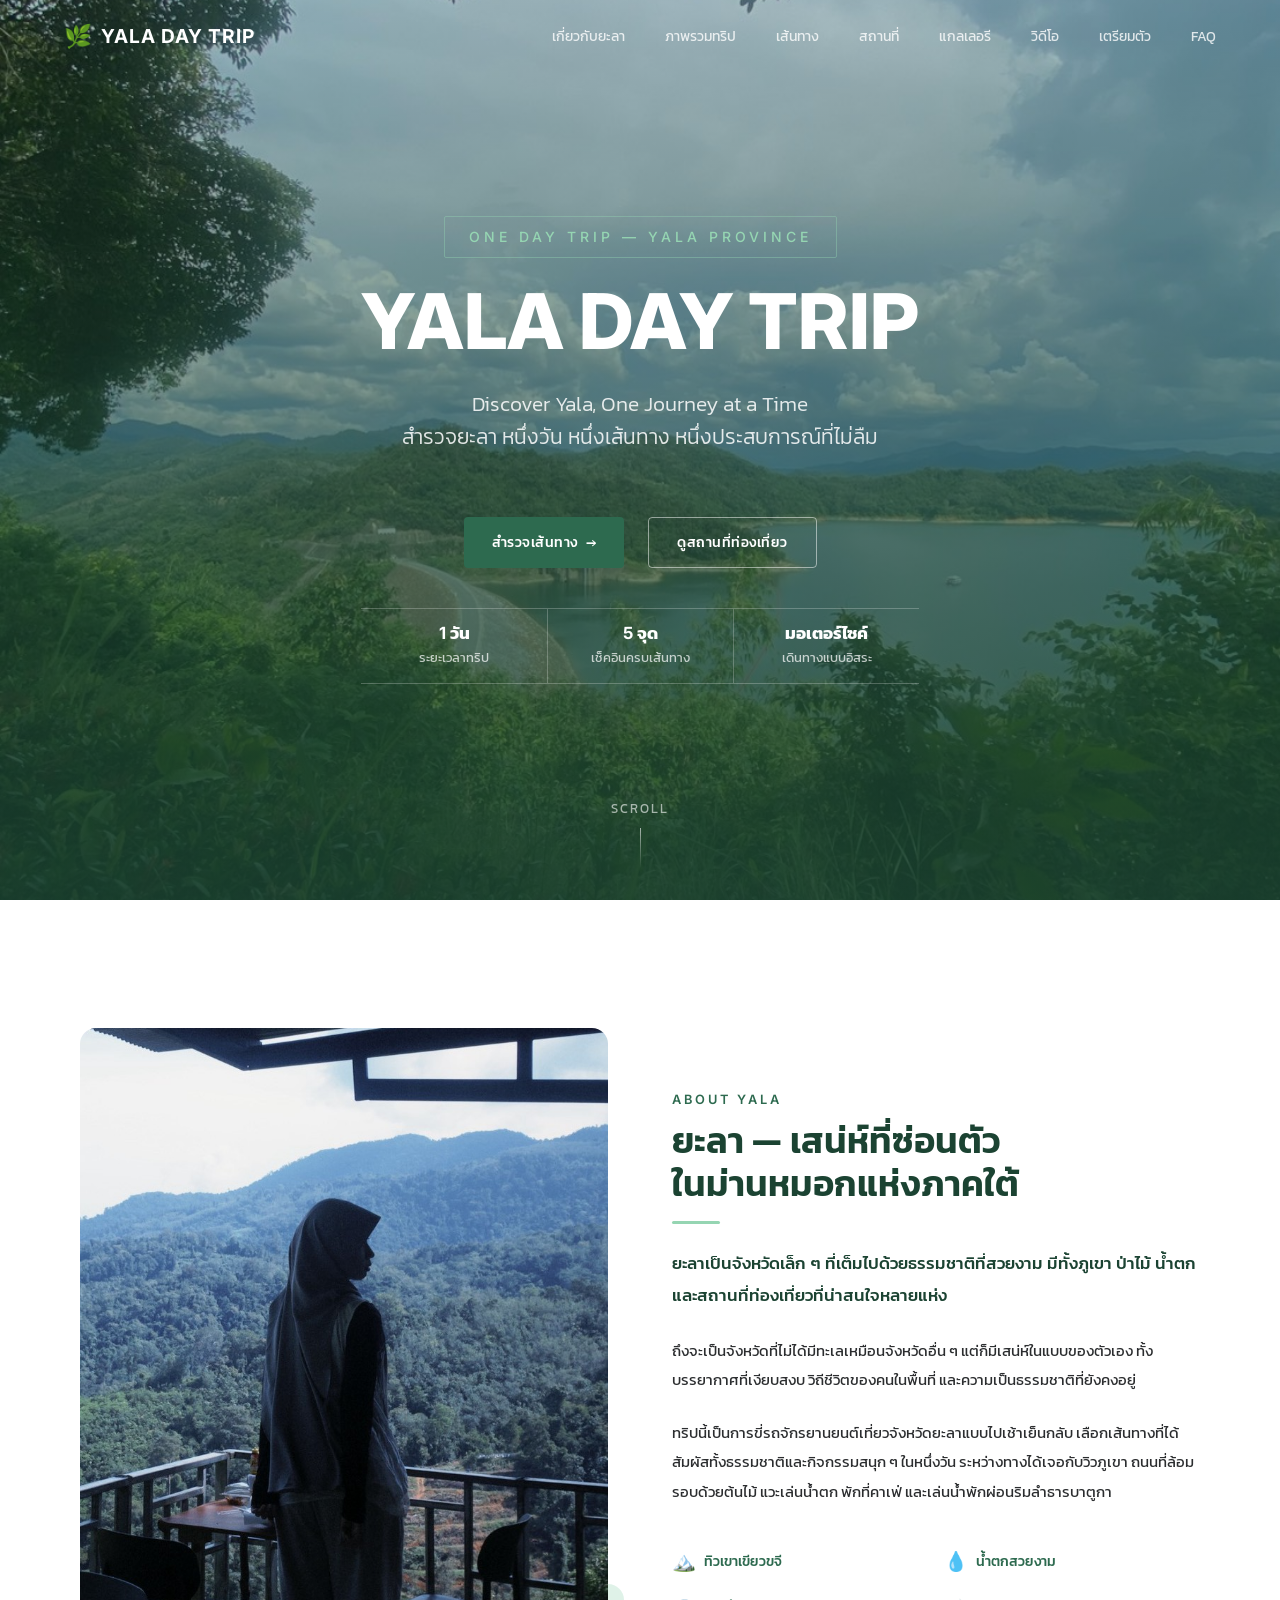
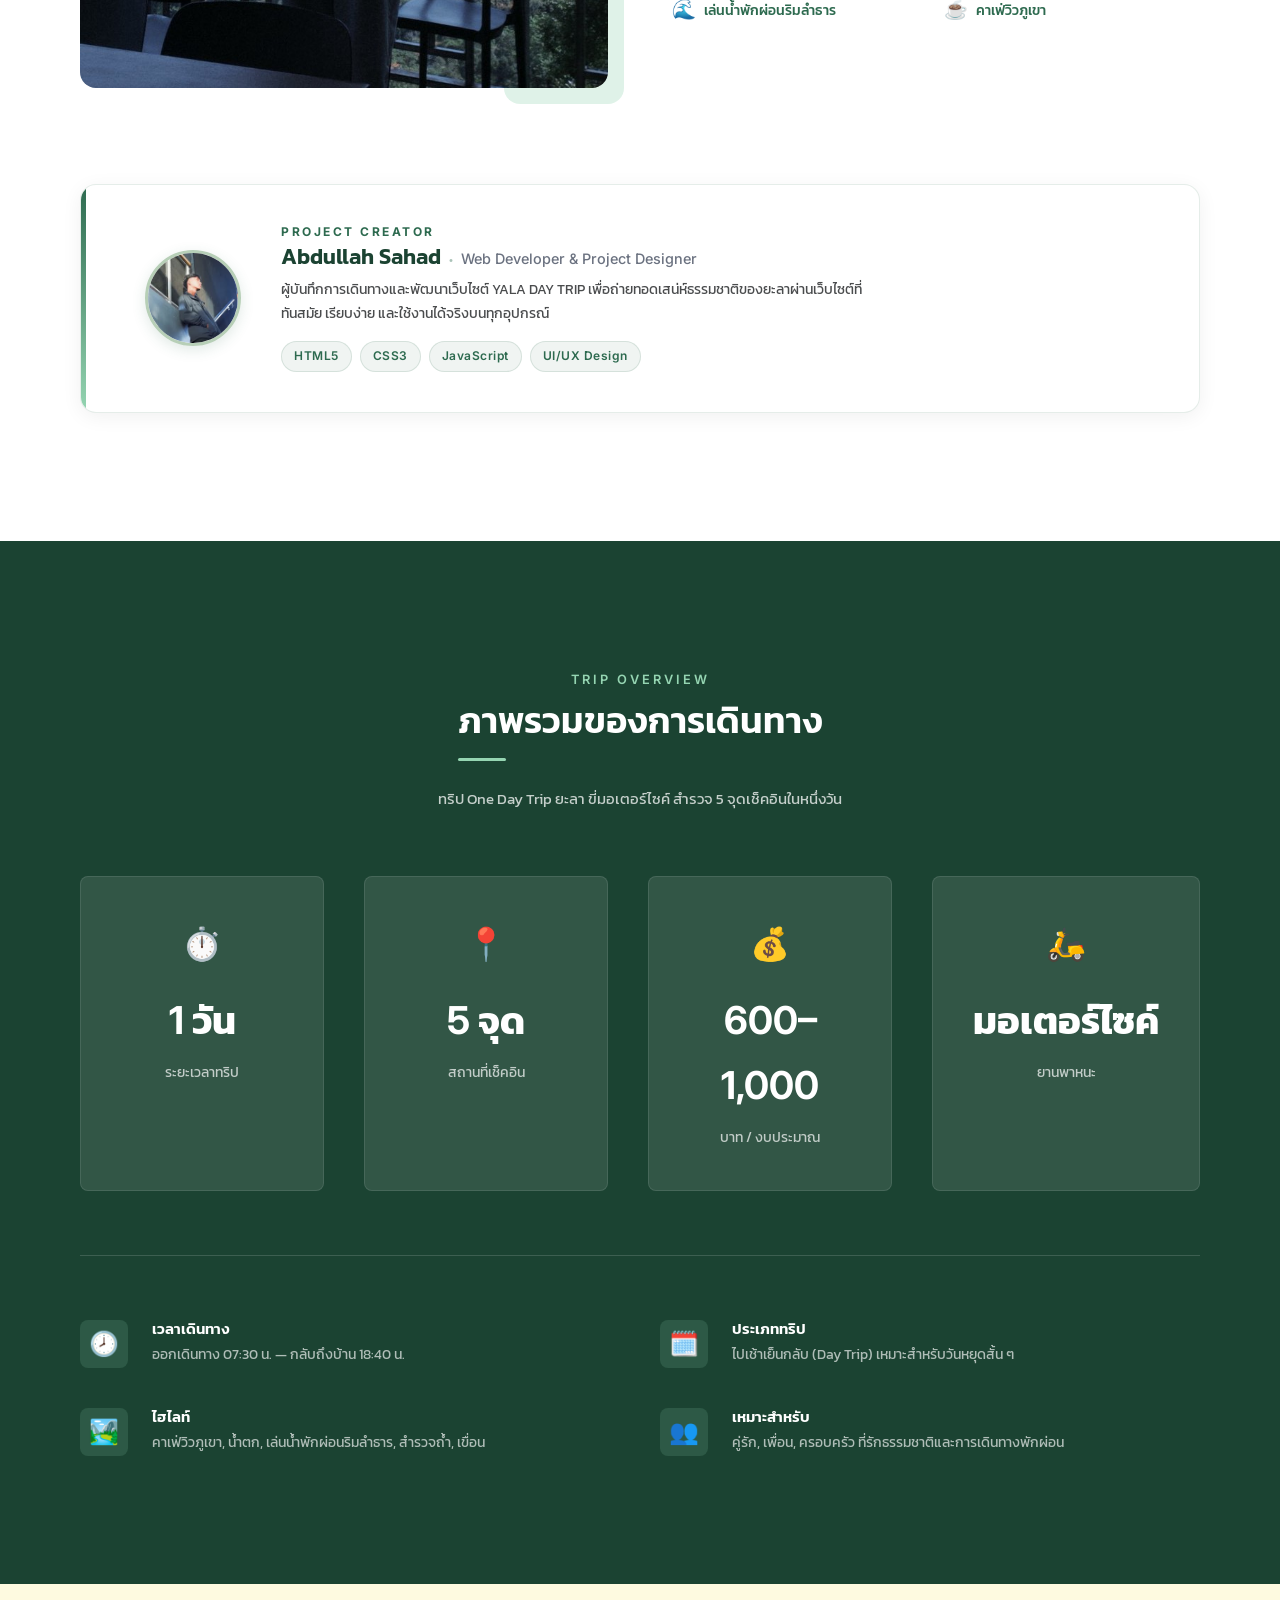
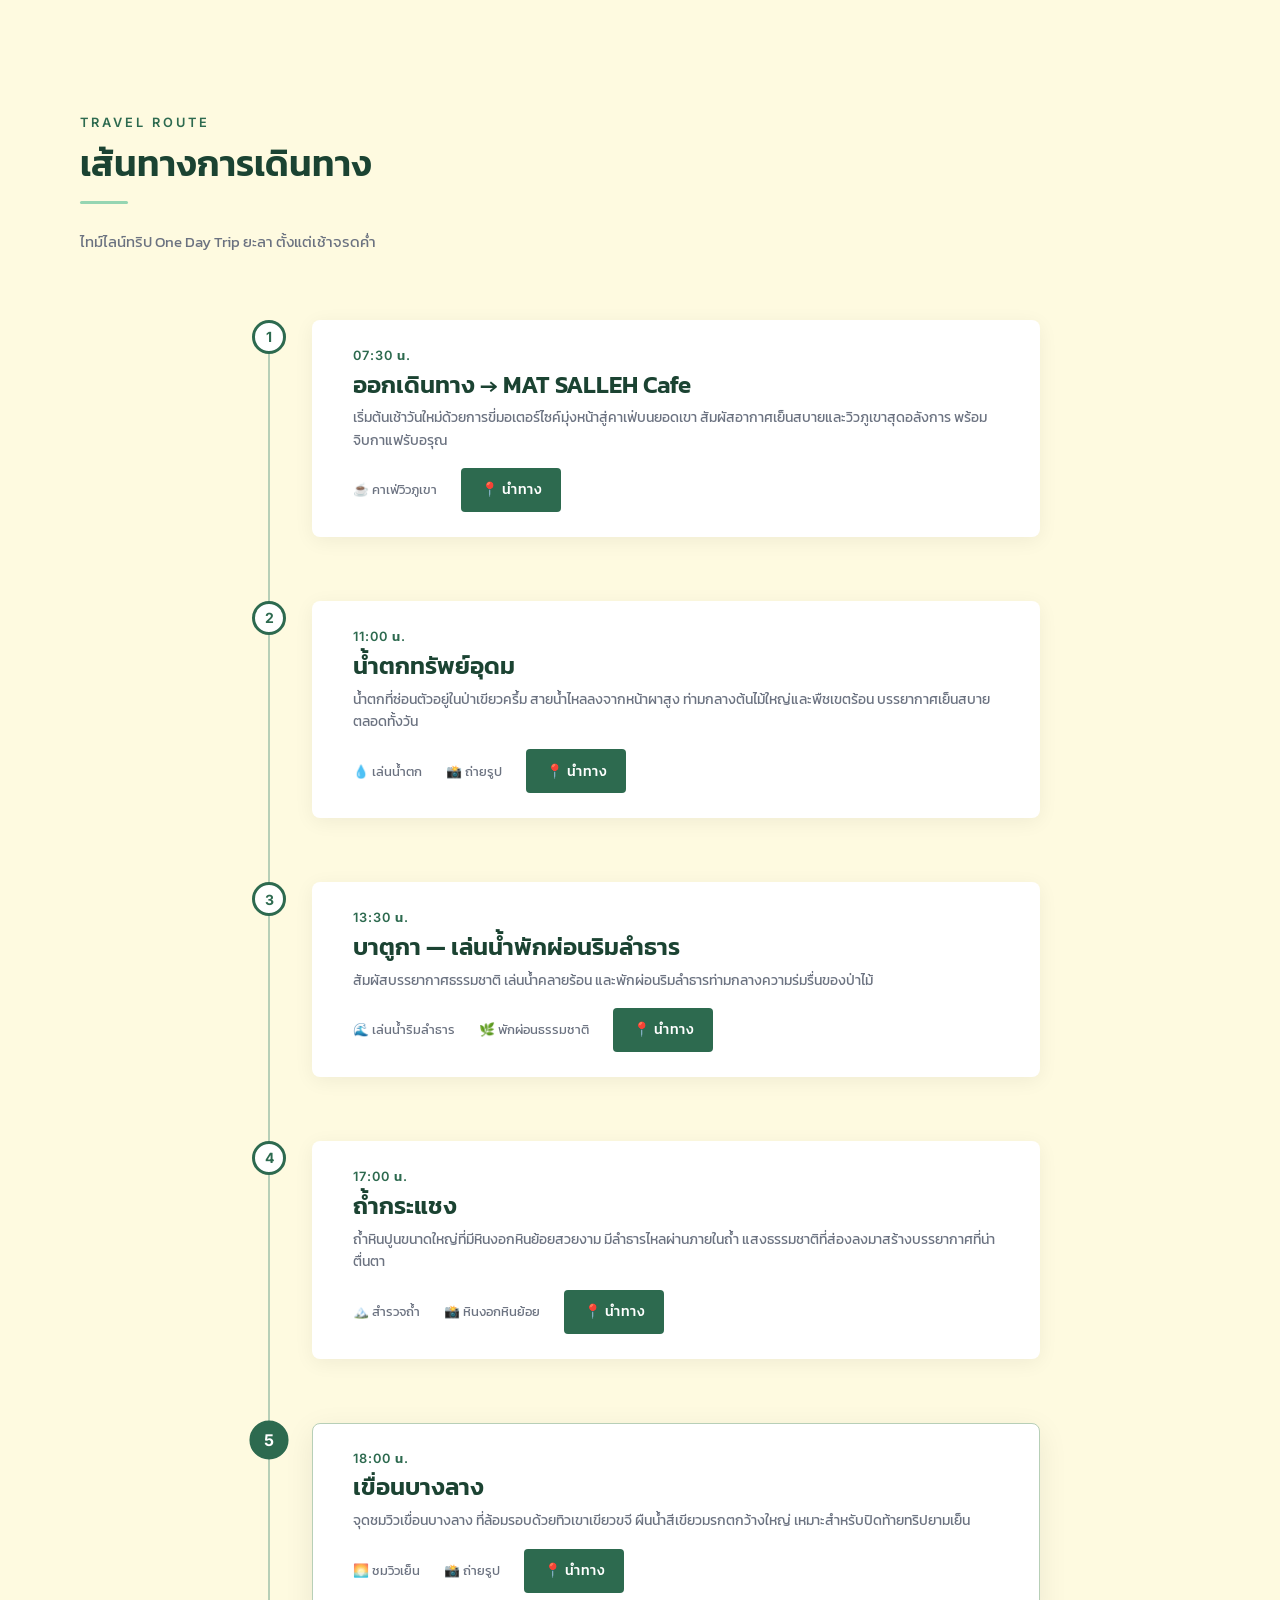
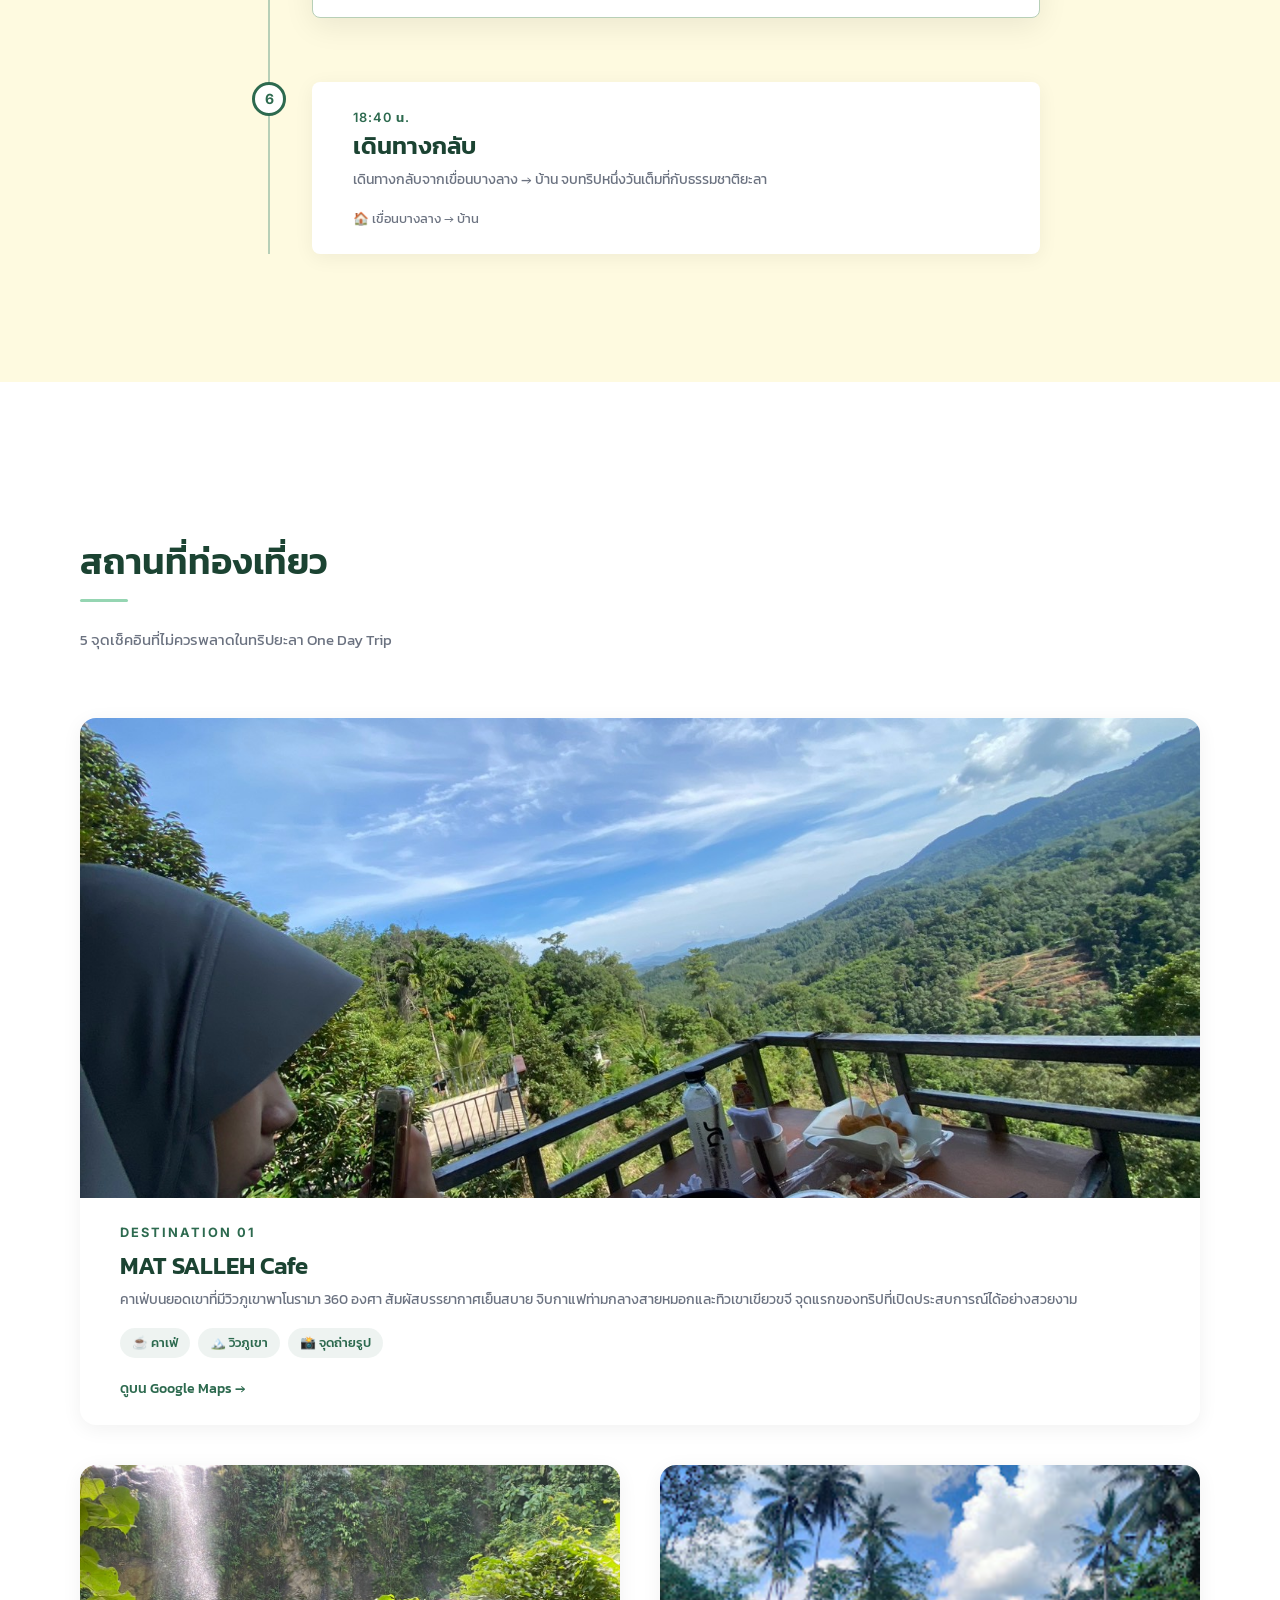
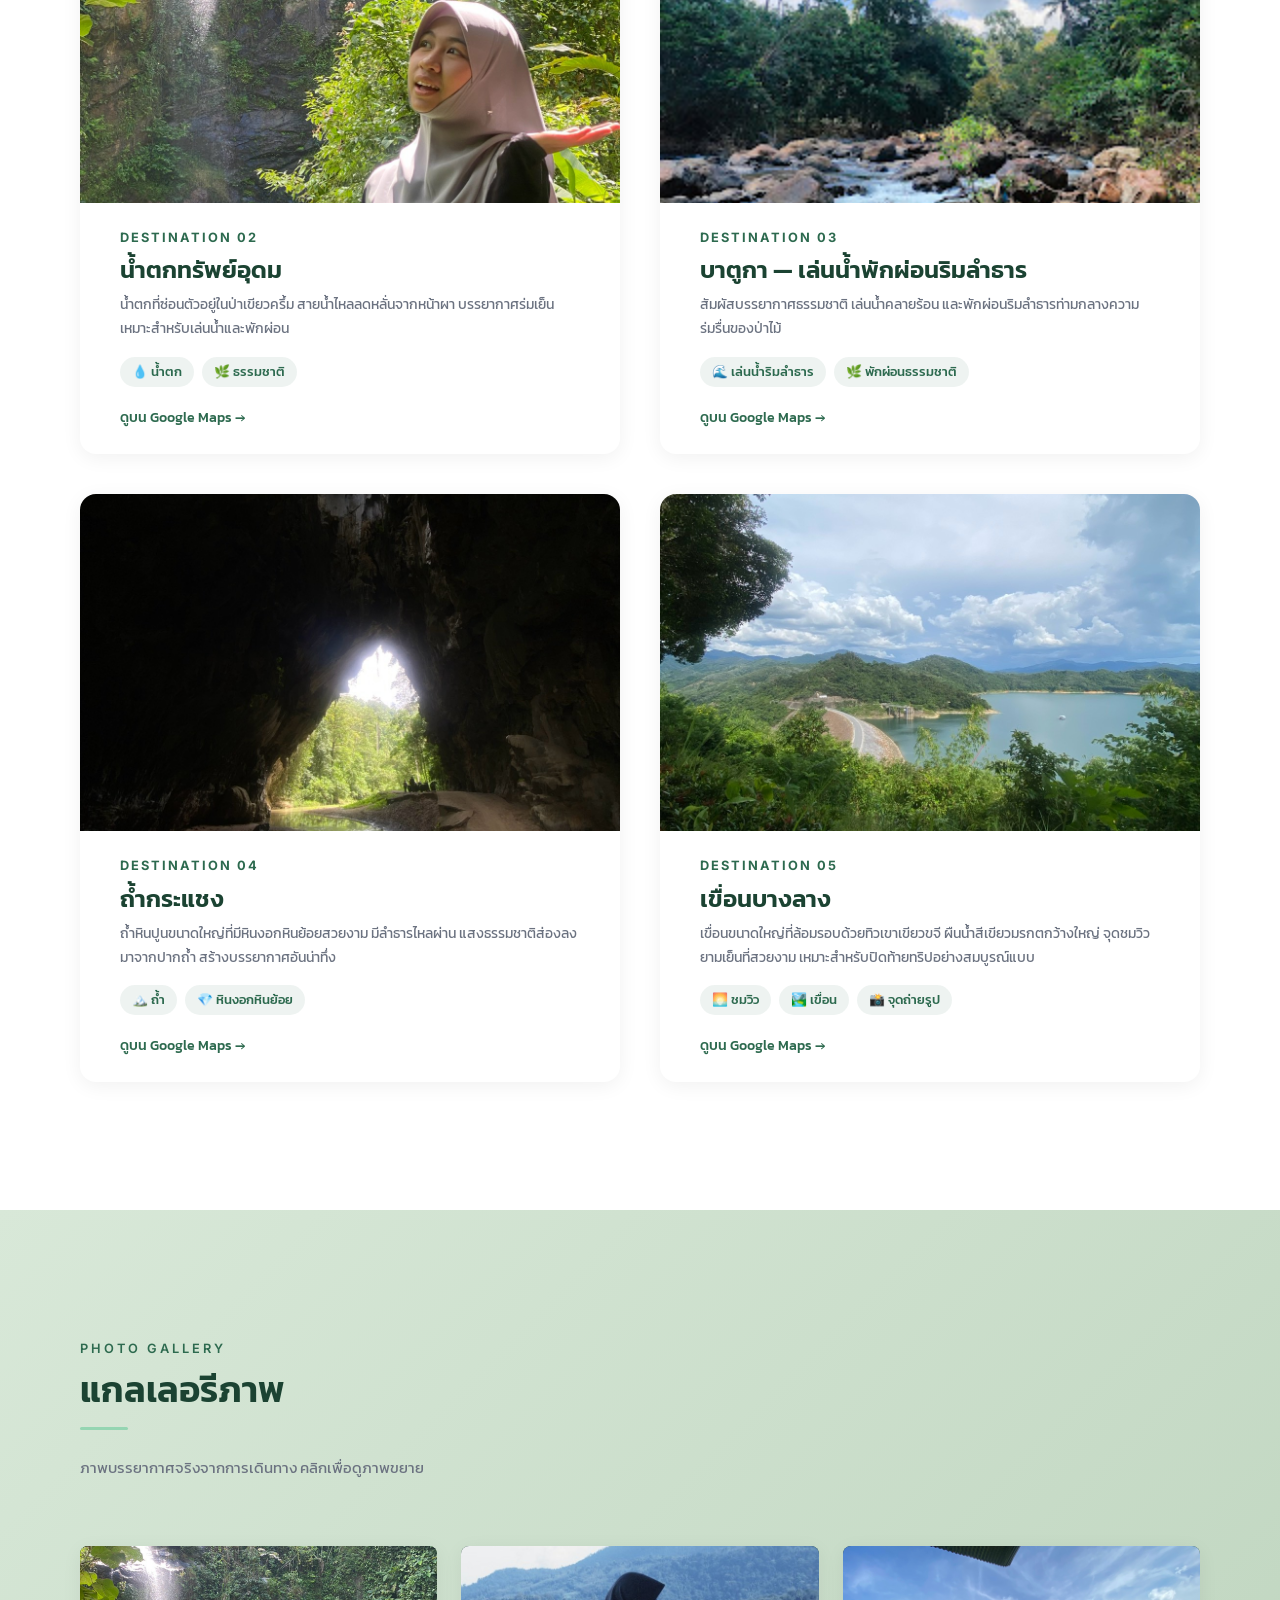
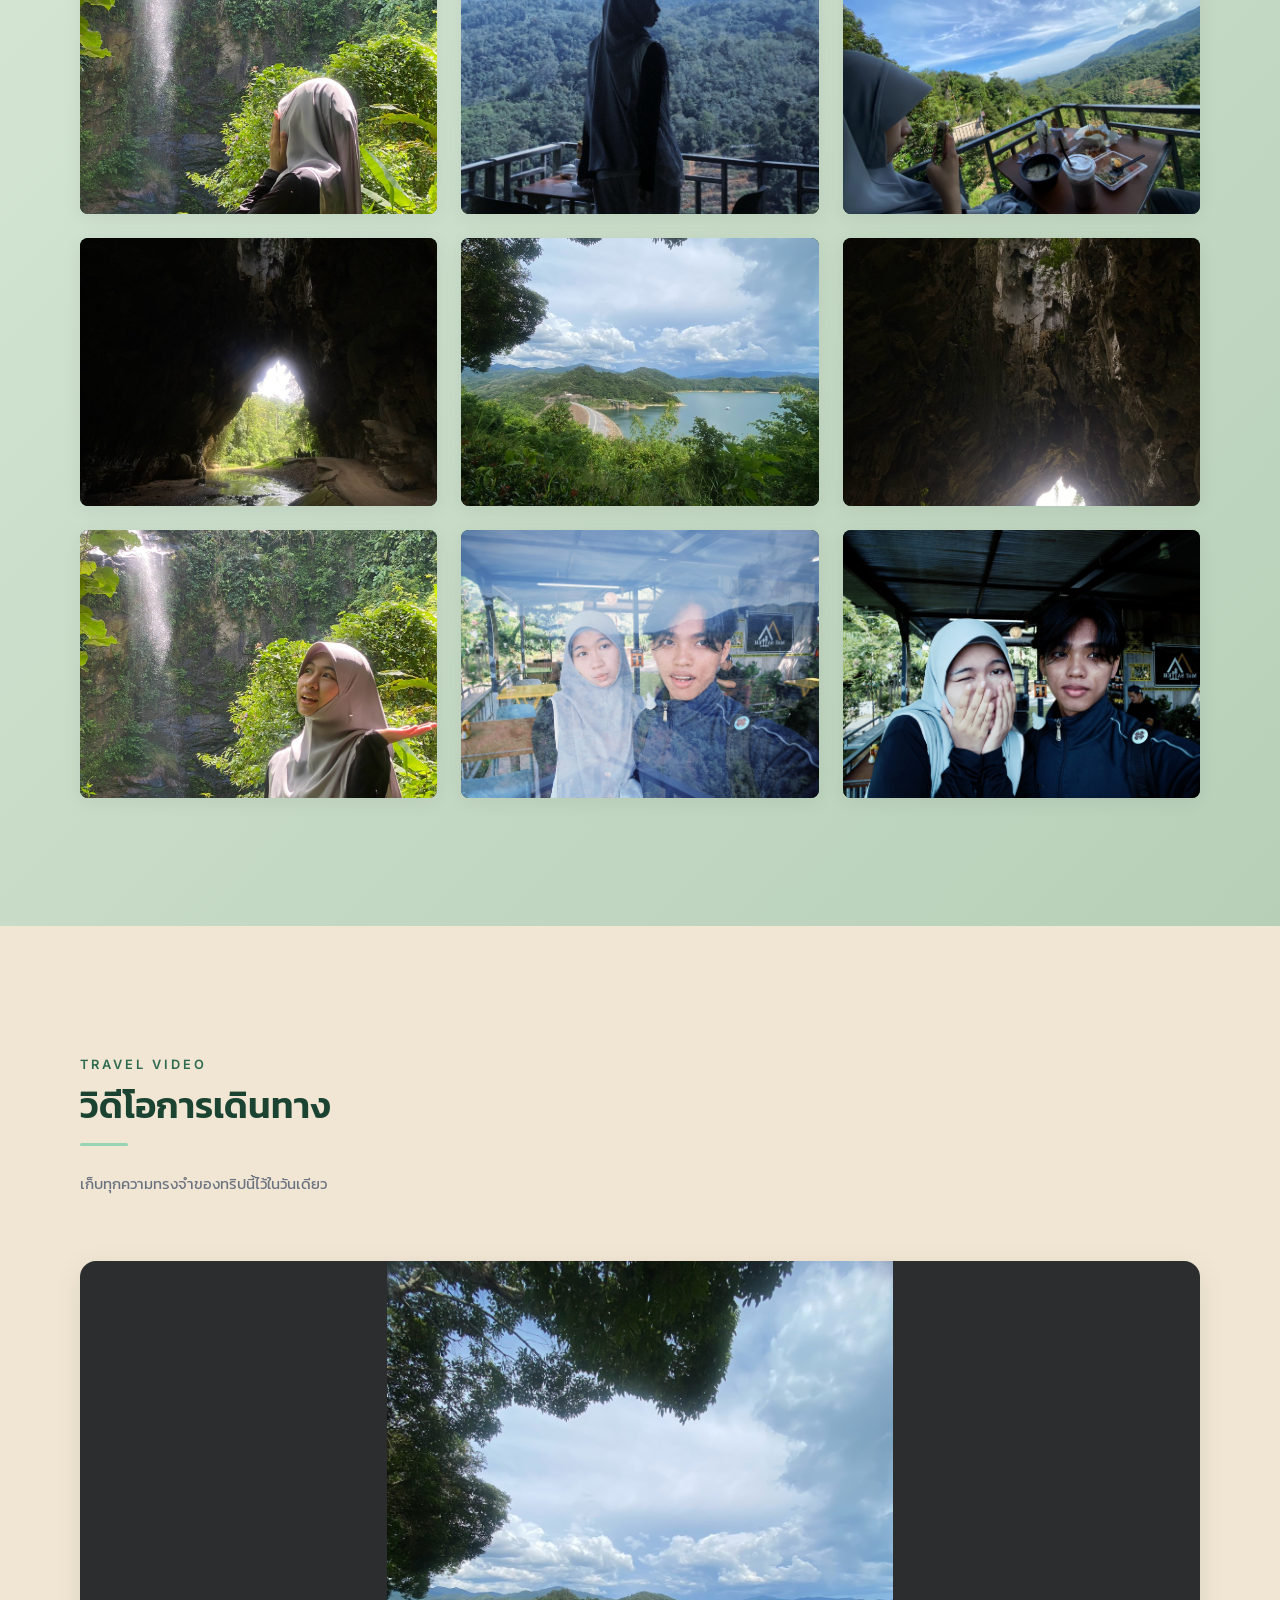
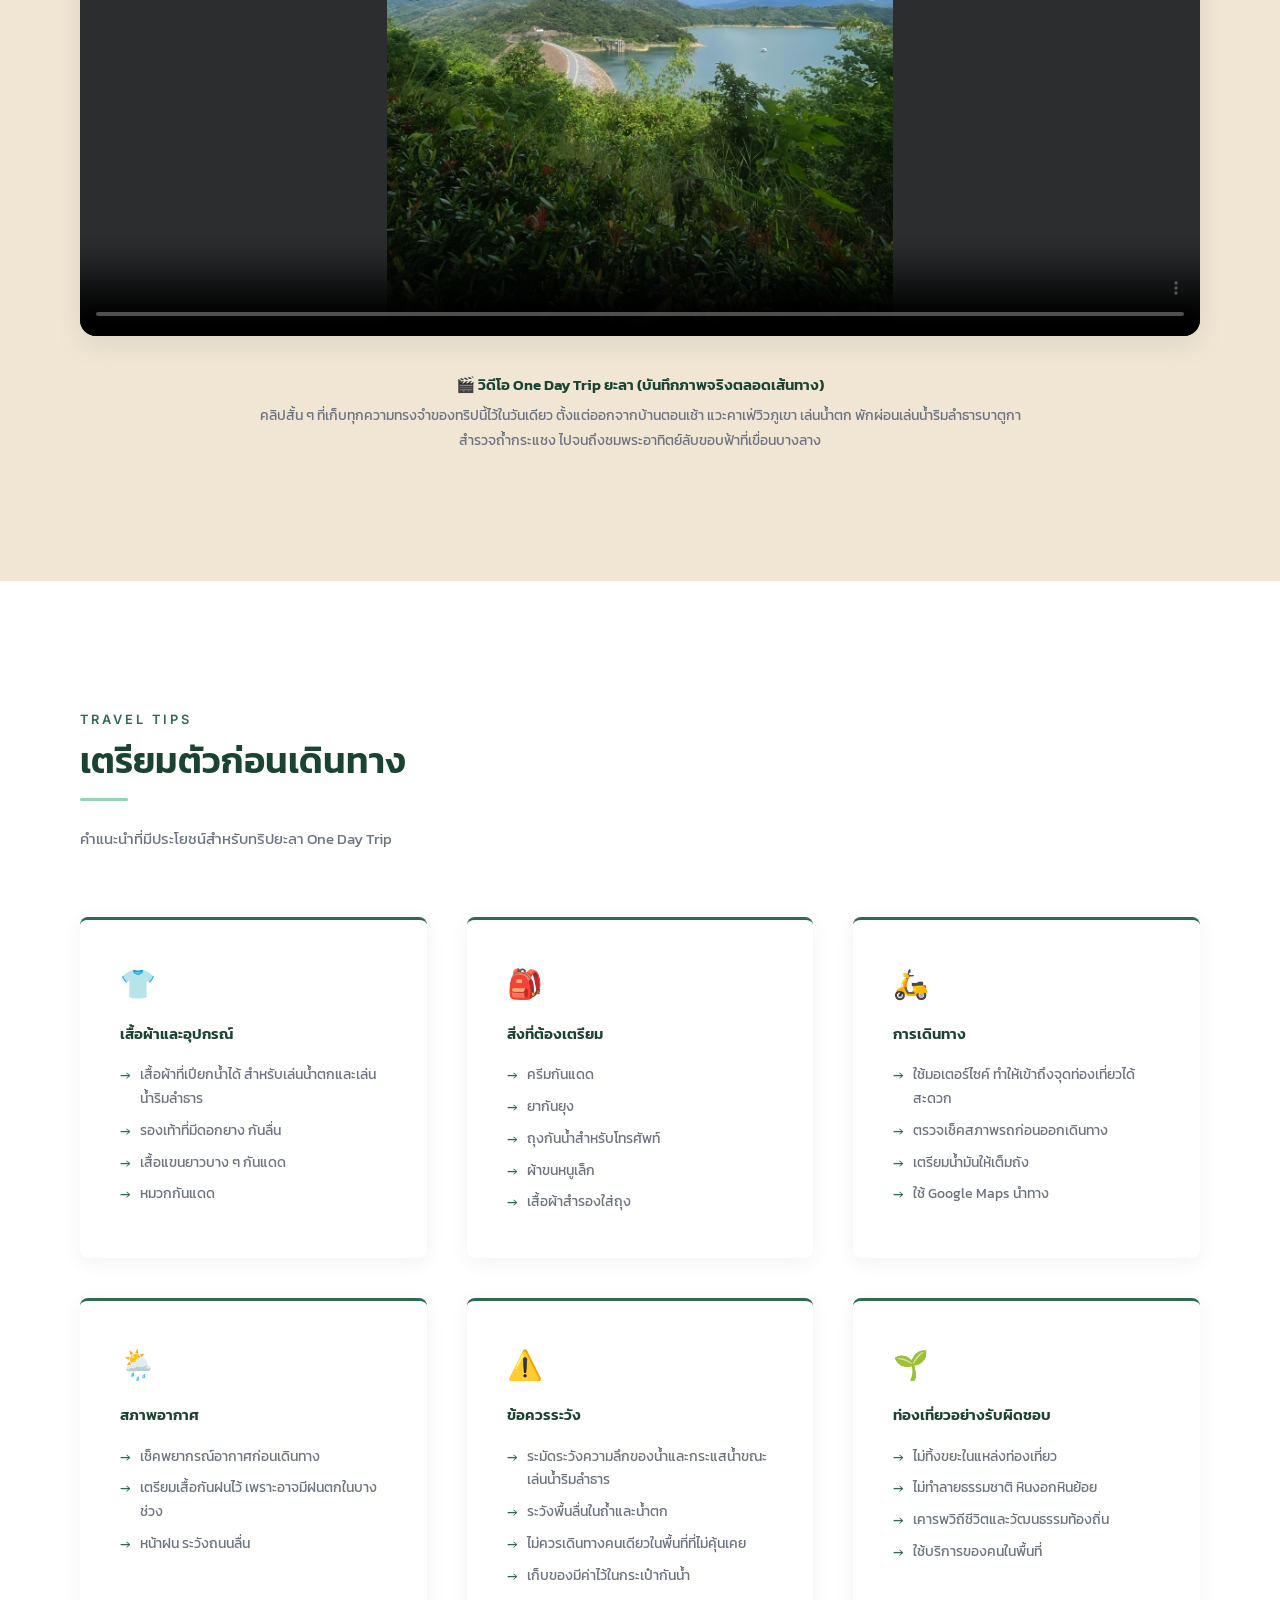
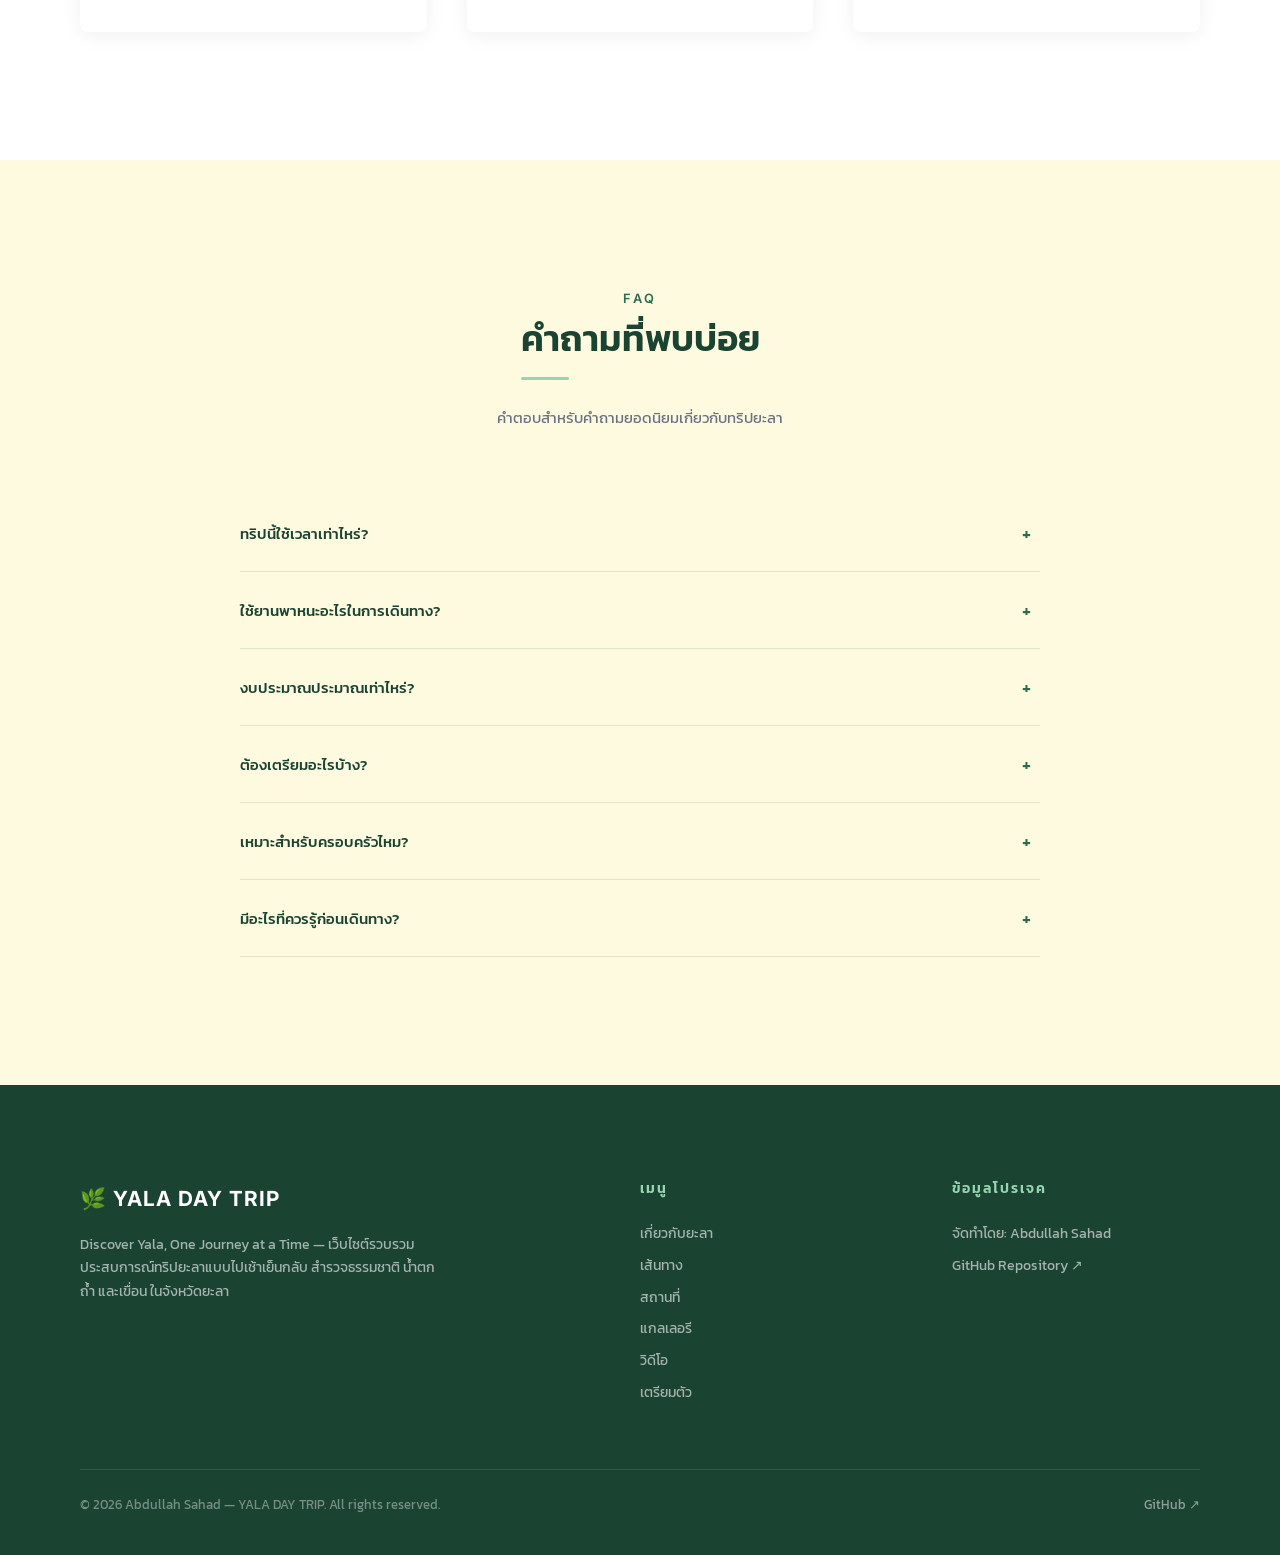
<file: index.html>
<!DOCTYPE html>
<html lang="th">

<head>
    <meta charset="UTF-8">
    <meta name="viewport" content="width=device-width, initial-scale=1.0">
    <title>YALA DAY TRIP — Discover Yala, One Journey at a Time</title>
    <meta name="description"
        content="สำรวจจังหวัดยะลาแบบไปเช้าเย็นกลับ — คาเฟ่วิวภูเขา น้ำตกทรัพย์อุดม เล่นน้ำพักผ่อนริมลำธารบาตูกา ถ้ำกระแชง เขื่อนบางลาง ประสบการณ์ One Day Trip ที่ไม่ควรพลาด">
    <meta name="author" content="Abdullah Sahad">

    <!-- Open Graph -->
    <meta property="og:title" content="YALA DAY TRIP — Discover Yala, One Journey at a Time">
    <meta property="og:description" content="สำรวจจังหวัดยะลาแบบไปเช้าเย็นกลับ — ประสบการณ์ One Day Trip ที่ไม่ควรพลาด">
    <meta property="og:type" content="website">
    <meta property="og:url" content="https://abdullahxsahad-boop.github.io/day-trip/">
    <meta property="og:image" content="https://abdullahxsahad-boop.github.io/day-trip/assets/images/bang-lang-dam.jpg">

    <!-- Twitter Card -->
    <meta name="twitter:card" content="summary_large_image">
    <meta name="twitter:title" content="YALA DAY TRIP — Discover Yala, One Journey at a Time">
    <meta name="twitter:description"
        content="สำรวจจังหวัดยะลาแบบไปเช้าเย็นกลับ — คาเฟ่วิวภูเขา น้ำตกทรัพย์อุดม เล่นน้ำพักผ่อนริมลำธารบาตูกา ถ้ำกระแชง เขื่อนบางลาง">
    <meta name="twitter:image" content="https://abdullahxsahad-boop.github.io/day-trip/assets/images/bang-lang-dam.jpg">

    <!-- Canonical URL -->
    <link rel="canonical" href="https://abdullahxsahad-boop.github.io/day-trip/">

    <!-- Favicon -->
    <link rel="icon" type="image/png" href="assets/images/favicon.png">

    <!-- Fonts -->
    <link rel="preconnect" href="https://fonts.googleapis.com">
    <link rel="preconnect" href="https://fonts.gstatic.com" crossorigin>
    <link
        href="https://fonts.googleapis.com/css2?family=Inter:wght@400;500;600;700;800&family=Kanit:wght@300;400;500;600;700&display=swap"
        rel="stylesheet">

    <!-- Styles -->
    <link rel="stylesheet" href="css/style.css">
    <link rel="stylesheet" href="css/responsive.css">
    <link rel="stylesheet" href="css/animation.css">
</head>

<body>

    <!-- Skip Link -->
    <a href="#main-content" class="skip-link">ข้ามไปยังเนื้อหาหลัก</a>

    <!-- ==========================================
         NAVIGATION
         ========================================== -->
    <nav class="navbar navbar--transparent" role="navigation" aria-label="เมนูหลัก">
        <div class="navbar__inner">
            <a href="#hero" class="navbar__brand">
                <span class="navbar__brand-icon">🌿</span>
                YALA DAY TRIP
            </a>

            <div class="navbar__overlay" aria-hidden="true"></div>

            <div class="navbar__links" role="menubar">
                <a href="#about" class="navbar__link" role="menuitem">เกี่ยวกับยะลา</a>
                <a href="#overview" class="navbar__link" role="menuitem">ภาพรวมทริป</a>
                <a href="#route" class="navbar__link" role="menuitem">เส้นทาง</a>
                <a href="#destinations" class="navbar__link" role="menuitem">สถานที่</a>
                <a href="#gallery" class="navbar__link" role="menuitem">แกลเลอรี</a>
                <a href="#video" class="navbar__link" role="menuitem">วิดีโอ</a>
                <a href="#tips" class="navbar__link" role="menuitem">เตรียมตัว</a>
                <a href="#faq" class="navbar__link" role="menuitem">FAQ</a>
            </div>

            <button class="navbar__toggle" aria-label="เปิดเมนู" aria-expanded="false">
                <span class="navbar__toggle-bar"></span>
                <span class="navbar__toggle-bar"></span>
                <span class="navbar__toggle-bar"></span>
            </button>
        </div>
    </nav>

    <!-- ==========================================
         SECTION 01: HERO
         ========================================== -->
    <header id="hero" class="hero">
        <div class="hero__bg">
            <img src="assets/images/bang-lang-dam.jpg" alt="วิวเขื่อนบางลางและทิวเขาจังหวัดยะลา" width="1200"
                height="900">
        </div>
        <div class="hero__overlay"></div>

        <div class="hero__content">
            <span class="hero__tag">One Day Trip — Yala Province</span>
            <h1 class="hero__title">YALA DAY TRIP</h1>
            <p class="hero__subtitle">
                Discover Yala, One Journey at a Time<br>
                สำรวจยะลา หนึ่งวัน หนึ่งเส้นทาง หนึ่งประสบการณ์ที่ไม่ลืม
            </p>
            <div class="hero__cta">
                <a href="#route" class="btn btn--primary">สำรวจเส้นทาง <span aria-hidden="true">→</span></a>
                <a href="#destinations" class="btn btn--outline">ดูสถานที่ท่องเที่ยว</a>
            </div>

            <div class="hero__facts" aria-label="ข้อมูลสรุปทริป">
                <div class="hero__fact">
                    <strong>1 วัน</strong>
                    <span>ระยะเวลาทริป</span>
                </div>
                <div class="hero__fact">
                    <strong>5 จุด</strong>
                    <span>เช็คอินครบเส้นทาง</span>
                </div>
                <div class="hero__fact">
                    <strong>มอเตอร์ไซค์</strong>
                    <span>เดินทางแบบอิสระ</span>
                </div>
            </div>
        </div>

        <div class="hero__scroll" aria-hidden="true">
            <span>Scroll</span>
            <div class="hero__scroll-line"></div>
        </div>
    </header>

    <main id="main-content">

        <!-- ==========================================
             SECTION 02: ABOUT YALA
             ========================================== -->
        <section id="about" class="section section--alt">
            <div class="container">
                <div class="about__grid">
                    <div class="about__image-wrapper reveal reveal--left">
                        <div class="about__image">
                            <img src="assets/images/cafe-view.jpg"
                                alt="คาเฟ่ MAT SALLEH บนยอดเขา มองเห็นทิวเขาเขียวขจีในจังหวัดยะลา" loading="lazy"
                                width="800" height="1000">
                        </div>
                        <div class="about__image-accent" aria-hidden="true"></div>
                    </div>

                    <div class="about__content reveal reveal--right">
                        <span class="section-label">About Yala</span>
                        <h2 class="section-title">ยะลา — เสน่ห์ที่ซ่อนตัว<br>ในม่านหมอกแห่งภาคใต้</h2>

                        <p class="about__text about__text--lead">
                            ยะลาเป็นจังหวัดเล็ก ๆ ที่เต็มไปด้วยธรรมชาติที่สวยงาม
                            มีทั้งภูเขา ป่าไม้ น้ำตก และสถานที่ท่องเที่ยวที่น่าสนใจหลายแห่ง
                        </p>

                        <p class="about__text">
                            ถึงจะเป็นจังหวัดที่ไม่ได้มีทะเลเหมือนจังหวัดอื่น ๆ
                            แต่ก็มีเสน่ห์ในแบบของตัวเอง ทั้งบรรยากาศที่เงียบสงบ
                            วิถีชีวิตของคนในพื้นที่ และความเป็นธรรมชาติที่ยังคงอยู่
                        </p>

                        <p class="about__text">
                            ทริปนี้เป็นการขี่รถจักรยานยนต์เที่ยวจังหวัดยะลาแบบไปเช้าเย็นกลับ
                            เลือกเส้นทางที่ได้สัมผัสทั้งธรรมชาติและกิจกรรมสนุก ๆ ในหนึ่งวัน
                            ระหว่างทางได้เจอกับวิวภูเขา ถนนที่ล้อมรอบด้วยต้นไม้
                            แวะเล่นน้ำตก พักที่คาเฟ่ และเล่นน้ำพักผ่อนริมลำธารบาตูกา
                        </p>

                        <div class="about__highlights">
                            <div class="about__highlight">
                                <span class="about__highlight-icon" aria-hidden="true">🏔️</span>
                                <span>ทิวเขาเขียวขจี</span>
                            </div>
                            <div class="about__highlight">
                                <span class="about__highlight-icon" aria-hidden="true">💧</span>
                                <span>น้ำตกสวยงาม</span>
                            </div>
                            <div class="about__highlight">
                                <span class="about__highlight-icon" aria-hidden="true">🌊</span>
                                <span>เล่นน้ำพักผ่อนริมลำธาร</span>
                            </div>
                            <div class="about__highlight">
                                <span class="about__highlight-icon" aria-hidden="true">☕</span>
                                <span>คาเฟ่วิวภูเขา</span>
                            </div>
                        </div>
                    </div>
                </div>

                <!-- Project Creator Credit -->
                <div class="author-card reveal">
                    <div class="author-card__avatar">
                        <img src="assets/images/author.jpg" alt="Abdullah Sahad — Project Creator" width="96"
                            height="96" loading="lazy">
                    </div>
                    <div class="author-card__info">
                        <div class="author-card__header">
                            <h3 class="author-card__heading">PROJECT CREATOR</h3>
                            <div class="author-card__meta">
                                <span class="author-card__name">Abdullah Sahad</span>
                                <span class="author-card__divider" aria-hidden="true">•</span>
                                <span class="author-card__subtitle">Web Developer &amp; Project Designer</span>
                            </div>
                        </div>
                        <p class="author-card__bio">
                            ผู้บันทึกการเดินทางและพัฒนาเว็บไซต์ YALA DAY TRIP เพื่อถ่ายทอดเสน่ห์ธรรมชาติของยะลาผ่านเว็บไซต์ที่ทันสมัย เรียบง่าย และใช้งานได้จริงบนทุกอุปกรณ์
                        </p>
                        <div class="author-card__skills" aria-label="Technical Skills">
                            <span class="skill-tag">HTML5</span>
                            <span class="skill-tag">CSS3</span>
                            <span class="skill-tag">JavaScript</span>
                            <span class="skill-tag">UI/UX Design</span>
                        </div>
                    </div>
                </div>
            </div>
        </section>

        <!-- ==========================================
             SECTION 03: TRIP OVERVIEW
             ========================================== -->
        <section id="overview" class="section section--dark">
            <div class="container">
                <div style="text-align: center; max-width: 640px; margin: 0 auto;">
                    <span class="section-label">Trip Overview</span>
                    <h2 class="section-title" style="display:inline-block;">ภาพรวมของการเดินทาง</h2>
                    <p class="section-desc" style="margin: 0 auto;">
                        ทริป One Day Trip ยะลา ขี่มอเตอร์ไซค์ สำรวจ 5 จุดเช็คอินในหนึ่งวัน
                    </p>
                </div>

                <div class="overview__stats reveal">
                    <div class="stat-card">
                        <div class="stat-card__icon" aria-hidden="true">⏱️</div>
                        <div class="stat-card__value">1 วัน</div>
                        <div class="stat-card__label">ระยะเวลาทริป</div>
                    </div>
                    <div class="stat-card">
                        <div class="stat-card__icon" aria-hidden="true">📍</div>
                        <div class="stat-card__value">5 จุด</div>
                        <div class="stat-card__label">สถานที่เช็คอิน</div>
                    </div>
                    <div class="stat-card">
                        <div class="stat-card__icon" aria-hidden="true">💰</div>
                        <div class="stat-card__value">600–1,000</div>
                        <div class="stat-card__label">บาท / งบประมาณ</div>
                    </div>
                    <div class="stat-card">
                        <div class="stat-card__icon" aria-hidden="true">🛵</div>
                        <div class="stat-card__value">มอเตอร์ไซค์</div>
                        <div class="stat-card__label">ยานพาหนะ</div>
                    </div>
                </div>

                <div class="overview__detail reveal">
                    <div class="overview__detail-item">
                        <div class="overview__detail-icon" aria-hidden="true">🕗</div>
                        <div class="overview__detail-text">
                            <h3>เวลาเดินทาง</h3>
                            <p>ออกเดินทาง 07:30 น. — กลับถึงบ้าน 18:40 น.</p>
                        </div>
                    </div>
                    <div class="overview__detail-item">
                        <div class="overview__detail-icon" aria-hidden="true">🗓️</div>
                        <div class="overview__detail-text">
                            <h3>ประเภททริป</h3>
                            <p>ไปเช้าเย็นกลับ (Day Trip) เหมาะสำหรับวันหยุดสั้น ๆ</p>
                        </div>
                    </div>
                    <div class="overview__detail-item">
                        <div class="overview__detail-icon" aria-hidden="true">🏞️</div>
                        <div class="overview__detail-text">
                            <h3>ไฮไลท์</h3>
                            <p>คาเฟ่วิวภูเขา, น้ำตก, เล่นน้ำพักผ่อนริมลำธาร, สำรวจถ้ำ, เขื่อน</p>
                        </div>
                    </div>
                    <div class="overview__detail-item">
                        <div class="overview__detail-icon" aria-hidden="true">👥</div>
                        <div class="overview__detail-text">
                            <h3>เหมาะสำหรับ</h3>
                            <p>คู่รัก, เพื่อน, ครอบครัว ที่รักธรรมชาติและการเดินทางพักผ่อน</p>
                        </div>
                    </div>
                </div>
            </div>
        </section>

        <!-- ==========================================
             SECTION 04: TRAVEL ROUTE
             ========================================== -->
        <section id="route" class="section">
            <div class="container">
                <span class="section-label reveal">Travel Route</span>
                <h2 class="section-title reveal">เส้นทางการเดินทาง</h2>
                <p class="section-desc reveal">ไทม์ไลน์ทริป One Day Trip ยะลา ตั้งแต่เช้าจรดค่ำ</p>

                <div class="route__timeline">

                    <div class="route__item reveal">
                        <div class="route__marker">1</div>
                        <div class="route__card">
                            <div class="route__time">07:30 น.</div>
                            <h3 class="route__name">ออกเดินทาง → MAT SALLEH Cafe</h3>
                            <p class="route__desc">
                                เริ่มต้นเช้าวันใหม่ด้วยการขี่มอเตอร์ไซค์มุ่งหน้าสู่คาเฟ่บนยอดเขา
                                สัมผัสอากาศเย็นสบายและวิวภูเขาสุดอลังการ พร้อมจิบกาแฟรับอรุณ
                            </p>
                            <div class="route__meta">
                                <span class="route__meta-item">☕ คาเฟ่วิวภูเขา</span>
                                <a href="https://www.google.com/maps/search/?api=1&query=MAT%20SALLEH%20Cafe%20Yala"
                                    target="_blank" rel="noopener noreferrer" class="btn btn--maps btn--sm">📍 นำทาง</a>
                            </div>
                        </div>
                    </div>

                    <div class="route__item reveal">
                        <div class="route__marker">2</div>
                        <div class="route__card">
                            <div class="route__time">11:00 น.</div>
                            <h3 class="route__name">น้ำตกทรัพย์อุดม</h3>
                            <p class="route__desc">
                                น้ำตกที่ซ่อนตัวอยู่ในป่าเขียวครึ้ม สายน้ำไหลลงจากหน้าผาสูง
                                ท่ามกลางต้นไม้ใหญ่และพืชเขตร้อน บรรยากาศเย็นสบายตลอดทั้งวัน
                            </p>
                            <div class="route__meta">
                                <span class="route__meta-item">💧 เล่นน้ำตก</span>
                                <span class="route__meta-item">📸 ถ่ายรูป</span>
                                <a href="https://www.google.com/maps/search/?api=1&query=%E0%B8%99%E0%B9%89%E0%B8%B3%E0%B8%95%E0%B8%81%E0%B8%97%E0%B8%A3%E0%B8%B1%E0%B8%9E%E0%B8%A2%E0%B9%8C%E0%B8%AD%E0%B8%B8%E0%B8%94%E0%B8%A1%20%E0%B8%A2%E0%B8%B0%E0%B8%A5%E0%B8%B2"
                                    target="_blank" rel="noopener noreferrer" class="btn btn--maps btn--sm">📍 นำทาง</a>
                            </div>
                        </div>
                    </div>

                    <div class="route__item reveal">
                        <div class="route__marker">3</div>
                        <div class="route__card">
                            <div class="route__time">13:30 น.</div>
                            <h3 class="route__name">บาตูกา — เล่นน้ำพักผ่อนริมลำธาร</h3>
                            <p class="route__desc">
                                สัมผัสบรรยากาศธรรมชาติ เล่นน้ำคลายร้อน และพักผ่อนริมลำธารท่ามกลางความร่มรื่นของป่าไม้
                            </p>
                            <div class="route__meta">
                                <span class="route__meta-item">🌊 เล่นน้ำริมลำธาร</span>
                                <span class="route__meta-item">🌿 พักผ่อนธรรมชาติ</span>
                                <a href="https://www.google.com/maps/search/?api=1&query=%E0%B8%9A%E0%B8%B2%E0%B8%95%E0%B8%B9%E0%B8%81%E0%B8%B2%20%E0%B8%A2%E0%B8%B0%E0%B8%A5%E0%B8%B2"
                                    target="_blank" rel="noopener noreferrer" class="btn btn--maps btn--sm">📍 นำทาง</a>
                            </div>
                        </div>
                    </div>

                    <div class="route__item reveal">
                        <div class="route__marker">4</div>
                        <div class="route__card">
                            <div class="route__time">17:00 น.</div>
                            <h3 class="route__name">ถ้ำกระแชง</h3>
                            <p class="route__desc">
                                ถ้ำหินปูนขนาดใหญ่ที่มีหินงอกหินย้อยสวยงาม
                                มีลำธารไหลผ่านภายในถ้ำ แสงธรรมชาติที่ส่องลงมาสร้างบรรยากาศที่น่าตื่นตา
                            </p>
                            <div class="route__meta">
                                <span class="route__meta-item">🏔️ สำรวจถ้ำ</span>
                                <span class="route__meta-item">📸 หินงอกหินย้อย</span>
                                <a href="https://www.google.com/maps/search/?api=1&query=%E0%B8%96%E0%B9%89%E0%B8%B3%E0%B8%81%E0%B8%A3%E0%B8%B0%E0%B9%81%E0%B8%8A%E0%B8%87%20%E0%B8%9A%E0%B8%B1%E0%B8%99%E0%B8%99%E0%B8%B1%E0%B8%87%E0%B8%AA%E0%B8%95%E0%B8%B2%20%E0%B8%A2%E0%B8%B0%E0%B8%A5%E0%B8%B2"
                                    target="_blank" rel="noopener noreferrer" class="btn btn--maps btn--sm">📍 นำทาง</a>
                            </div>
                        </div>
                    </div>

                    <div class="route__item reveal">
                        <div class="route__marker">5</div>
                        <div class="route__card">
                            <div class="route__time">18:00 น.</div>
                            <h3 class="route__name">เขื่อนบางลาง</h3>
                            <p class="route__desc">
                                จุดชมวิวเขื่อนบางลาง ที่ล้อมรอบด้วยทิวเขาเขียวขจี
                                ผืนน้ำสีเขียวมรกตกว้างใหญ่ เหมาะสำหรับปิดท้ายทริปยามเย็น
                            </p>
                            <div class="route__meta">
                                <span class="route__meta-item">🌅 ชมวิวเย็น</span>
                                <span class="route__meta-item">📸 ถ่ายรูป</span>
                                <a href="https://www.google.com/maps/search/?api=1&query=%E0%B9%80%E0%B8%82%E0%B8%B7%E0%B9%88%E0%B8%AD%E0%B8%99%E0%B8%9A%E0%B8%B2%E0%B8%87%E0%B8%A5%E0%B8%B2%E0%B8%87%20%E0%B8%A2%E0%B8%B0%E0%B8%A5%E0%B8%B2"
                                    target="_blank" rel="noopener noreferrer" class="btn btn--maps btn--sm">📍 นำทาง</a>
                            </div>
                        </div>
                    </div>

                    <div class="route__item reveal">
                        <div class="route__marker">6</div>
                        <div class="route__card">
                            <div class="route__time">18:40 น.</div>
                            <h3 class="route__name">เดินทางกลับ</h3>
                            <p class="route__desc">
                                เดินทางกลับจากเขื่อนบางลาง → บ้าน
                                จบทริปหนึ่งวันเต็มที่กับธรรมชาติยะลา
                            </p>
                            <div class="route__meta">
                                <span class="route__meta-item">🏠 เขื่อนบางลาง → บ้าน</span>
                            </div>
                        </div>
                    </div>

                </div>
            </div>
        </section>

        <!-- ==========================================
             SECTION 05: DESTINATIONS
             ========================================== -->
        <section id="destinations" class="section section--alt">
            <div class="container">
                <span class="section-label reveal">Destinations</span>
                <h2 class="section-title reveal">สถานที่ท่องเที่ยว</h2>
                <p class="section-desc reveal">5 จุดเช็คอินที่ไม่ควรพลาดในทริปยะลา One Day Trip</p>

                <div class="dest__grid">

                    <!-- Destination 1: MAT SALLEH Cafe (featured) -->
                    <article class="dest__card reveal">
                        <div class="dest__card-image">
                            <img src="assets/images/cafe-dining.jpg"
                                alt="คาเฟ่ MAT SALLEH — วิวภูเขาพาโนรามา นั่งดื่มกาแฟท่ามกลางธรรมชาติ" loading="lazy"
                                width="1200" height="571">
                        </div>
                        <div class="dest__card-body">
                            <div class="dest__card-number">Destination 01</div>
                            <h3 class="dest__card-title">MAT SALLEH Cafe</h3>
                            <p class="dest__card-desc">
                                คาเฟ่บนยอดเขาที่มีวิวภูเขาพาโนรามา 360 องศา
                                สัมผัสบรรยากาศเย็นสบาย จิบกาแฟท่ามกลางสายหมอกและทิวเขาเขียวขจี
                                จุดแรกของทริปที่เปิดประสบการณ์ได้อย่างสวยงาม
                            </p>
                            <div class="dest__card-tags">
                                <span class="dest__tag">☕ คาเฟ่</span>
                                <span class="dest__tag">🏔️ วิวภูเขา</span>
                                <span class="dest__tag">📸 จุดถ่ายรูป</span>
                            </div>
                            <a href="https://www.google.com/maps/search/?api=1&query=MAT%20SALLEH%20Cafe%20Yala"
                                target="_blank" rel="noopener noreferrer" class="dest__card-link">
                                ดูบน Google Maps →
                            </a>
                        </div>
                    </article>

                    <!-- Destination 2: น้ำตกทรัพย์อุดม -->
                    <article class="dest__card reveal">
                        <div class="dest__card-image">
                            <img src="assets/images/waterfall-portrait.jpg"
                                alt="น้ำตกทรัพย์อุดม — สายน้ำไหลลดหลั่นลงจากหน้าผาสูงท่ามกลางป่าเขียว" loading="lazy"
                                width="800" height="500">
                        </div>
                        <div class="dest__card-body">
                            <div class="dest__card-number">Destination 02</div>
                            <h3 class="dest__card-title">น้ำตกทรัพย์อุดม</h3>
                            <p class="dest__card-desc">
                                น้ำตกที่ซ่อนตัวอยู่ในป่าเขียวครึ้ม สายน้ำไหลลดหลั่นจากหน้าผา
                                บรรยากาศร่มเย็น เหมาะสำหรับเล่นน้ำและพักผ่อน
                            </p>
                            <div class="dest__card-tags">
                                <span class="dest__tag">💧 น้ำตก</span>
                                <span class="dest__tag">🌿 ธรรมชาติ</span>
                            </div>
                            <a href="https://www.google.com/maps/search/?api=1&query=%E0%B8%99%E0%B9%89%E0%B8%B3%E0%B8%95%E0%B8%81%E0%B8%97%E0%B8%A3%E0%B8%B1%E0%B8%9E%E0%B8%A2%E0%B9%8C%E0%B8%AD%E0%B8%B8%E0%B8%94%E0%B8%A1%20%E0%B8%A2%E0%B8%B0%E0%B8%A5%E0%B8%B2"
                                target="_blank" rel="noopener noreferrer" class="dest__card-link">
                                ดูบน Google Maps →
                            </a>
                        </div>
                    </article>

                    <!-- Destination 3: บาตูกา — เล่นน้ำพักผ่อนริมลำธาร -->
                    <article class="dest__card reveal">
                        <div class="dest__card-image">
                            <img src="assets/images/destination-03-batuka.jpg"
                                alt="บาตูกา — ลำธารน้ำใสไหลผ่านโขดหินท่ามกลางทิวมะพร้าวและแมกไม้ธรรมชาติในจังหวัดยะลา" loading="lazy" width="800"
                                height="500">
                        </div>
                        <div class="dest__card-body">
                            <div class="dest__card-number">Destination 03</div>
                            <h3 class="dest__card-title">บาตูกา — เล่นน้ำพักผ่อนริมลำธาร</h3>
                            <p class="dest__card-desc">
                                สัมผัสบรรยากาศธรรมชาติ เล่นน้ำคลายร้อน และพักผ่อนริมลำธารท่ามกลางความร่มรื่นของป่าไม้
                            </p>
                            <div class="dest__card-tags">
                                <span class="dest__tag">🌊 เล่นน้ำริมลำธาร</span>
                                <span class="dest__tag">🌿 พักผ่อนธรรมชาติ</span>
                            </div>
                            <a href="https://www.google.com/maps/search/?api=1&query=%E0%B8%9A%E0%B8%B2%E0%B8%95%E0%B8%B9%E0%B8%81%E0%B8%B2%20%E0%B8%A2%E0%B8%B0%E0%B8%A5%E0%B8%B2"
                                target="_blank" rel="noopener noreferrer" class="dest__card-link">
                                ดูบน Google Maps →
                            </a>
                        </div>
                    </article>

                    <!-- Destination 4: ถ้ำกระแชง -->
                    <article class="dest__card reveal">
                        <div class="dest__card-image">
                            <img src="assets/images/cave-stream.jpg"
                                alt="ถ้ำกระแชง — ถ้ำหินปูนขนาดใหญ่ แสงส่องผ่านปากถ้ำพร้อมลำธารไหลผ่าน" loading="lazy"
                                width="800" height="500">
                        </div>
                        <div class="dest__card-body">
                            <div class="dest__card-number">Destination 04</div>
                            <h3 class="dest__card-title">ถ้ำกระแชง</h3>
                            <p class="dest__card-desc">
                                ถ้ำหินปูนขนาดใหญ่ที่มีหินงอกหินย้อยสวยงาม มีลำธารไหลผ่าน
                                แสงธรรมชาติส่องลงมาจากปากถ้ำ สร้างบรรยากาศอันน่าทึ่ง
                            </p>
                            <div class="dest__card-tags">
                                <span class="dest__tag">🏔️ ถ้ำ</span>
                                <span class="dest__tag">💎 หินงอกหินย้อย</span>
                            </div>
                            <a href="https://www.google.com/maps/search/?api=1&query=%E0%B8%96%E0%B9%89%E0%B8%B3%E0%B8%81%E0%B8%A3%E0%B8%B0%E0%B9%81%E0%B8%8A%E0%B8%87%20%E0%B8%9A%E0%B8%B1%E0%B8%99%E0%B8%99%E0%B8%B1%E0%B8%87%E0%B8%AA%E0%B8%95%E0%B8%B2%20%E0%B8%A2%E0%B8%B0%E0%B8%A5%E0%B8%B2"
                                target="_blank" rel="noopener noreferrer" class="dest__card-link">
                                ดูบน Google Maps →
                            </a>
                        </div>
                    </article>

                    <!-- Destination 5: เขื่อนบางลาง (full width) -->
                    <article class="dest__card reveal">
                        <div class="dest__card-image">
                            <img src="assets/images/bang-lang-dam.jpg"
                                alt="เขื่อนบางลาง — ผืนน้ำสีเขียวมรกตท่ามกลางทิวเขา จังหวัดยะลา" loading="lazy"
                                width="1200" height="571">
                        </div>
                        <div class="dest__card-body">
                            <div class="dest__card-number">Destination 05</div>
                            <h3 class="dest__card-title">เขื่อนบางลาง</h3>
                            <p class="dest__card-desc">
                                เขื่อนขนาดใหญ่ที่ล้อมรอบด้วยทิวเขาเขียวขจี ผืนน้ำสีเขียวมรกตกว้างใหญ่
                                จุดชมวิวยามเย็นที่สวยงาม เหมาะสำหรับปิดท้ายทริปอย่างสมบูรณ์แบบ
                            </p>
                            <div class="dest__card-tags">
                                <span class="dest__tag">🌅 ชมวิว</span>
                                <span class="dest__tag">🏞️ เขื่อน</span>
                                <span class="dest__tag">📸 จุดถ่ายรูป</span>
                            </div>
                            <a href="https://www.google.com/maps/search/?api=1&query=%E0%B9%80%E0%B8%82%E0%B8%B7%E0%B9%88%E0%B8%AD%E0%B8%99%E0%B8%9A%E0%B8%B2%E0%B8%87%E0%B8%A5%E0%B8%B2%E0%B8%87%20%E0%B8%A2%E0%B8%B0%E0%B8%A5%E0%B8%B2"
                                target="_blank" rel="noopener noreferrer" class="dest__card-link">
                                ดูบน Google Maps →
                            </a>
                        </div>
                    </article>

                </div>
            </div>
        </section>

        <!-- ==========================================
             SECTION 06: PHOTO GALLERY
             ========================================== -->
        <section id="gallery" class="section section--sage">
            <div class="container">
                <span class="section-label reveal">Photo Gallery</span>
                <h2 class="section-title reveal">แกลเลอรีภาพ</h2>
                <p class="section-desc reveal">ภาพบรรยากาศจริงจากการเดินทาง คลิกเพื่อดูภาพขยาย</p>

                <div class="gallery__grid">
                    <div class="gallery__item reveal">
                        <img src="assets/images/waterfall-back.jpg" alt="น้ำตกทรัพย์อุดม — สายน้ำกลางป่าเขา"
                            loading="lazy" width="800" height="600">
                        <div class="gallery__item-overlay">
                            <span class="gallery__item-caption">น้ำตกทรัพย์อุดม</span>
                        </div>
                    </div>

                    <div class="gallery__item reveal">
                        <img src="assets/images/cafe-view.jpg" alt="MAT SALLEH Cafe — วิวทิวเขาเขียวขจี" loading="lazy"
                            width="800" height="600">
                        <div class="gallery__item-overlay">
                            <span class="gallery__item-caption">MAT SALLEH Cafe</span>
                        </div>
                    </div>

                    <div class="gallery__item reveal">
                        <img src="assets/images/cafe-dining.jpg" alt="MAT SALLEH Cafe — จิบกาแฟชมวิว" loading="lazy"
                            width="800" height="600">
                        <div class="gallery__item-overlay">
                            <span class="gallery__item-caption">ดื่มกาแฟ ชมวิว</span>
                        </div>
                    </div>

                    <div class="gallery__item reveal">
                        <img src="assets/images/cave-stream.jpg" alt="ถ้ำกระแชง — ลำธารไหลผ่านถ้ำ" loading="lazy"
                            width="800" height="600">
                        <div class="gallery__item-overlay">
                            <span class="gallery__item-caption">ถ้ำกระแชง</span>
                        </div>
                    </div>

                    <div class="gallery__item reveal">
                        <img src="assets/images/bang-lang-dam.jpg" alt="เขื่อนบางลาง — ผืนน้ำสีเขียวมรกต" loading="lazy"
                            width="800" height="600">
                        <div class="gallery__item-overlay">
                            <span class="gallery__item-caption">เขื่อนบางลาง</span>
                        </div>
                    </div>

                    <div class="gallery__item reveal">
                        <img src="assets/images/cave-interior.jpg" alt="ถ้ำกระแชง — หินงอกหินย้อยตระการตา"
                            loading="lazy" width="800" height="600">
                        <div class="gallery__item-overlay">
                            <span class="gallery__item-caption">ถ้ำกระแชง — หินงอกหินย้อย</span>
                        </div>
                    </div>

                    <div class="gallery__item reveal">
                        <img src="assets/images/waterfall-portrait.jpg" alt="น้ำตกทรัพย์อุดม — สดชื่นท่ามกลางธรรมชาติ"
                            loading="lazy" width="800" height="600">
                        <div class="gallery__item-overlay">
                            <span class="gallery__item-caption">น้ำตกทรัพย์อุดม — ธรรมชาติ</span>
                        </div>
                    </div>

                    <div class="gallery__item reveal">
                        <img src="assets/images/cafe-selfie.jpg" alt="MAT SALLEH Cafe — จุดเช็คอินยอดนิยม"
                            loading="lazy" width="800" height="600">
                        <div class="gallery__item-overlay">
                            <span class="gallery__item-caption">MAT SALLEH Cafe — เช็คอิน</span>
                        </div>
                    </div>

                    <div class="gallery__item reveal">
                        <img src="assets/images/cafe-selfie-2.jpg" alt="ความทรงจำทริปยะลา — บรรยากาศการเดินทาง"
                            loading="lazy" width="800" height="600">
                        <div class="gallery__item-overlay">
                            <span class="gallery__item-caption">ความทรงจำทริปยะลา</span>
                        </div>
                    </div>
                </div>
            </div>
        </section>

        <!-- ==========================================
             SECTION 07: TRAVEL VIDEO
             ========================================== -->
        <section id="video" class="section section--cream">
            <div class="container">
                <span class="section-label reveal">Travel Video</span>
                <h2 class="section-title reveal">วิดีโอการเดินทาง</h2>
                <p class="section-desc reveal">เก็บทุกความทรงจำของทริปนี้ไว้ในวันเดียว</p>

                <div class="video__wrapper reveal">
                    <video controls preload="metadata" width="1200" height="675"
                        poster="assets/images/bang-lang-dam.jpg">
                        <source src="001.mp4" type="video/mp4">
                        เบราว์เซอร์ของคุณไม่รองรับการเล่นวิดีโอ
                    </video>
                </div>

                <div class="video__info reveal">
                    <div class="video__info-block">
                        <h3>🎬 วิดีโอ One Day Trip ยะลา (บันทึกภาพจริงตลอดเส้นทาง)</h3>
                        <p>
                            คลิปสั้น ๆ ที่เก็บทุกความทรงจำของทริปนี้ไว้ในวันเดียว
                            ตั้งแต่ออกจากบ้านตอนเช้า แวะคาเฟ่วิวภูเขา เล่นน้ำตก พักผ่อนเล่นน้ำริมลำธารบาตูกา สำรวจถ้ำกระแชง
                            ไปจนถึงชมพระอาทิตย์ลับขอบฟ้าที่เขื่อนบางลาง
                        </p>
                    </div>
                </div>
            </div>
        </section>

        <!-- ==========================================
             SECTION 08: TRAVEL TIPS
             ========================================== -->
        <section id="tips" class="section section--alt">
            <div class="container">
                <span class="section-label reveal">Travel Tips</span>
                <h2 class="section-title reveal">เตรียมตัวก่อนเดินทาง</h2>
                <p class="section-desc reveal">คำแนะนำที่มีประโยชน์สำหรับทริปยะลา One Day Trip</p>

                <div class="tips__grid">

                    <div class="tip-card reveal reveal--delay-1">
                        <div class="tip-card__icon" aria-hidden="true">👕</div>
                        <h3 class="tip-card__title">เสื้อผ้าและอุปกรณ์</h3>
                        <ul class="tip-card__list">
                            <li>เสื้อผ้าที่เปียกน้ำได้ สำหรับเล่นน้ำตกและเล่นน้ำริมลำธาร</li>
                            <li>รองเท้าที่มีดอกยาง กันลื่น</li>
                            <li>เสื้อแขนยาวบาง ๆ กันแดด</li>
                            <li>หมวกกันแดด</li>
                        </ul>
                    </div>

                    <div class="tip-card reveal reveal--delay-2">
                        <div class="tip-card__icon" aria-hidden="true">🎒</div>
                        <h3 class="tip-card__title">สิ่งที่ต้องเตรียม</h3>
                        <ul class="tip-card__list">
                            <li>ครีมกันแดด</li>
                            <li>ยากันยุง</li>
                            <li>ถุงกันน้ำสำหรับโทรศัพท์</li>
                            <li>ผ้าขนหนูเล็ก</li>
                            <li>เสื้อผ้าสำรองใส่ถุง</li>
                        </ul>
                    </div>

                    <div class="tip-card reveal reveal--delay-3">
                        <div class="tip-card__icon" aria-hidden="true">🛵</div>
                        <h3 class="tip-card__title">การเดินทาง</h3>
                        <ul class="tip-card__list">
                            <li>ใช้มอเตอร์ไซค์ ทำให้เข้าถึงจุดท่องเที่ยวได้สะดวก</li>
                            <li>ตรวจเช็คสภาพรถก่อนออกเดินทาง</li>
                            <li>เตรียมน้ำมันให้เต็มถัง</li>
                            <li>ใช้ Google Maps นำทาง</li>
                        </ul>
                    </div>

                    <div class="tip-card reveal reveal--delay-1">
                        <div class="tip-card__icon" aria-hidden="true">🌦️</div>
                        <h3 class="tip-card__title">สภาพอากาศ</h3>
                        <ul class="tip-card__list">
                            <li>เช็คพยากรณ์อากาศก่อนเดินทาง</li>
                            <li>เตรียมเสื้อกันฝนไว้ เพราะอาจมีฝนตกในบางช่วง</li>
                            <li>หน้าฝน ระวังถนนลื่น</li>
                        </ul>
                    </div>

                    <div class="tip-card reveal reveal--delay-2">
                        <div class="tip-card__icon" aria-hidden="true">⚠️</div>
                        <h3 class="tip-card__title">ข้อควรระวัง</h3>
                        <ul class="tip-card__list">
                            <li>ระมัดระวังความลึกของน้ำและกระแสน้ำขณะเล่นน้ำริมลำธาร</li>
                            <li>ระวังพื้นลื่นในถ้ำและน้ำตก</li>
                            <li>ไม่ควรเดินทางคนเดียวในพื้นที่ที่ไม่คุ้นเคย</li>
                            <li>เก็บของมีค่าไว้ในกระเป๋ากันน้ำ</li>
                        </ul>
                    </div>

                    <div class="tip-card reveal reveal--delay-3">
                        <div class="tip-card__icon" aria-hidden="true">🌱</div>
                        <h3 class="tip-card__title">ท่องเที่ยวอย่างรับผิดชอบ</h3>
                        <ul class="tip-card__list">
                            <li>ไม่ทิ้งขยะในแหล่งท่องเที่ยว</li>
                            <li>ไม่ทำลายธรรมชาติ หินงอกหินย้อย</li>
                            <li>เคารพวิถีชีวิตและวัฒนธรรมท้องถิ่น</li>
                            <li>ใช้บริการของคนในพื้นที่</li>
                        </ul>
                    </div>

                </div>
            </div>
        </section>

        <!-- ==========================================
             SECTION 09: FAQ
             ========================================== -->
        <section id="faq" class="section">
            <div class="container">
                <div style="text-align: center; max-width: 640px; margin: 0 auto;">
                    <span class="section-label reveal">FAQ</span>
                    <h2 class="section-title reveal" style="display:inline-block;">คำถามที่พบบ่อย</h2>
                    <p class="section-desc reveal" style="margin: 0 auto;">
                        คำตอบสำหรับคำถามยอดนิยมเกี่ยวกับทริปยะลา
                    </p>
                </div>

                <div class="faq__list">

                    <div class="faq__item reveal">
                        <button class="faq__question" type="button">
                            <span>ทริปนี้ใช้เวลาเท่าไหร่?</span>
                            <span class="faq__icon" aria-hidden="true">+</span>
                        </button>
                        <div class="faq__answer" role="region">
                            <div class="faq__answer-inner">
                                ทริปนี้เป็นแบบไปเช้าเย็นกลับ (One Day Trip) ใช้เวลาประมาณ 11 ชั่วโมง
                                ออกเดินทางตอน 07:30 น. และกลับถึงบ้านประมาณ 18:40 น.
                            </div>
                        </div>
                    </div>

                    <div class="faq__item reveal">
                        <button class="faq__question" type="button">
                            <span>ใช้ยานพาหนะอะไรในการเดินทาง?</span>
                            <span class="faq__icon" aria-hidden="true">+</span>
                        </button>
                        <div class="faq__answer" role="region">
                            <div class="faq__answer-inner">
                                ทริปนี้ใช้มอเตอร์ไซค์ในการเดินทาง ทำให้เข้าถึงสถานที่ท่องเที่ยวได้สะดวก
                                และสามารถแวะจุดชมวิวได้ตลอดเส้นทาง หากไม่มีมอเตอร์ไซค์
                                สามารถใช้รถยนต์ได้เช่นกัน แต่บางเส้นทางอาจแคบ
                            </div>
                        </div>
                    </div>

                    <div class="faq__item reveal">
                        <button class="faq__question" type="button">
                            <span>งบประมาณประมาณเท่าไหร่?</span>
                            <span class="faq__icon" aria-hidden="true">+</span>
                        </button>
                        <div class="faq__answer" role="region">
                            <div class="faq__answer-inner">
                                งบประมาณโดยประมาณ 600–1,000 บาทต่อคน ขึ้นอยู่กับค่าอาหาร เครื่องดื่ม
                                ของว่าง และค่าน้ำมัน
                            </div>
                        </div>
                    </div>

                    <div class="faq__item reveal">
                        <button class="faq__question" type="button">
                            <span>ต้องเตรียมอะไรบ้าง?</span>
                            <span class="faq__icon" aria-hidden="true">+</span>
                        </button>
                        <div class="faq__answer" role="region">
                            <div class="faq__answer-inner">
                                แนะนำให้เตรียมเสื้อผ้าที่เปียกน้ำได้ รองเท้ากันลื่น ครีมกันแดด ยากันยุง
                                ถุงกันน้ำสำหรับโทรศัพท์ ผ้าขนหนูเล็ก เสื้อผ้าสำรอง
                                และเสื้อกันฝนเผื่อกรณีฝนตก
                            </div>
                        </div>
                    </div>

                    <div class="faq__item reveal">
                        <button class="faq__question" type="button">
                            <span>เหมาะสำหรับครอบครัวไหม?</span>
                            <span class="faq__icon" aria-hidden="true">+</span>
                        </button>
                        <div class="faq__answer" role="region">
                            <div class="faq__answer-inner">
                                สถานที่ท่องเที่ยวทุกจุดในทริปนี้เหมาะสำหรับทุกเพศทุกวัย ไม่ว่าจะเป็นคาเฟ่ น้ำตก ลำธารธรรมชาติ ถ้ำ และเขื่อนบางลาง
                                โดยสามารถแวะเล่นน้ำ พักผ่อน และถ่ายรูปได้อย่างปลอดภัย
                            </div>
                        </div>
                    </div>

                    <div class="faq__item reveal">
                        <button class="faq__question" type="button">
                            <span>มีอะไรที่ควรรู้ก่อนเดินทาง?</span>
                            <span class="faq__icon" aria-hidden="true">+</span>
                        </button>
                        <div class="faq__answer" role="region">
                            <div class="faq__answer-inner">
                                เช็คสภาพอากาศก่อนเดินทาง ตรวจเช็คสภาพรถ เตรียมน้ำมันให้เต็มถัง
                                ใช้ Google Maps ในการนำทาง และควรออกเดินทางแต่เช้า
                                เพื่อให้มีเวลาเที่ยวชมสถานที่ต่าง ๆ ได้ครบถ้วน
                                ระวังพื้นลื่นบริเวณน้ำตก ถ้ำ และริมลำธาร
                            </div>
                        </div>
                    </div>

                </div>
            </div>
        </section>

    </main>

    <!-- ==========================================
         SECTION 10: FOOTER
         ========================================== -->
    <footer class="footer">
        <div class="container">
            <div class="footer__grid">
                <div>
                    <div class="footer__brand">🌿 YALA DAY TRIP</div>
                    <p class="footer__desc">
                        Discover Yala, One Journey at a Time —
                        เว็บไซต์รวบรวมประสบการณ์ทริปยะลาแบบไปเช้าเย็นกลับ
                        สำรวจธรรมชาติ น้ำตก ถ้ำ และเขื่อน ในจังหวัดยะลา
                    </p>
                </div>

                <div>
                    <h3 class="footer__heading">เมนู</h3>
                    <div class="footer__links">
                        <a href="#about" class="footer__link">เกี่ยวกับยะลา</a>
                        <a href="#route" class="footer__link">เส้นทาง</a>
                        <a href="#destinations" class="footer__link">สถานที่</a>
                        <a href="#gallery" class="footer__link">แกลเลอรี</a>
                        <a href="#video" class="footer__link">วิดีโอ</a>
                        <a href="#tips" class="footer__link">เตรียมตัว</a>
                    </div>
                </div>

                <div>
                    <h3 class="footer__heading">ข้อมูลโปรเจค</h3>
                    <div class="footer__links">
                        <span class="footer__link">จัดทำโดย: Abdullah Sahad</span>
                        <a href="https://github.com/abdullahxsahad-boop/day-trip" target="_blank" rel="noopener noreferrer"
                            class="footer__link">GitHub Repository ↗</a>
                    </div>
                </div>
            </div>

            <div class="footer__bottom">
                <span class="footer__copy">© 2026 Abdullah Sahad — YALA DAY TRIP. All rights reserved.</span>
                <a href="https://github.com/abdullahxsahad-boop/day-trip" target="_blank" rel="noopener noreferrer"
                    class="footer__github">
                    GitHub ↗
                </a>
            </div>
        </div>
    </footer>

    <!-- Lightbox -->
    <div class="lightbox" role="dialog" aria-label="ดูรูปภาพขยาย" aria-modal="true">
        <button class="lightbox__close" aria-label="ปิด">✕</button>
        <button class="lightbox__nav lightbox__nav--prev" aria-label="รูปก่อนหน้า">‹</button>
        <button class="lightbox__nav lightbox__nav--next" aria-label="รูปถัดไป">›</button>
        <img class="lightbox__image"
            src="data:image/svg+xml,%3Csvg xmlns='http://www.w3.org/2000/svg' viewBox='0 0 1 1'%3E%3C/svg%3E"
            alt="ภาพขยายในแกลเลอรี">
        <div class="lightbox__caption" aria-live="polite"></div>
        <div class="lightbox__counter" aria-live="polite"></div>
    </div>

    <!-- Back to Top -->
    <button class="back-to-top" aria-label="กลับขึ้นด้านบน">↑</button>

    <!-- Scripts -->
    <script src="js/navigation.js"></script>
    <script src="js/gallery.js"></script>
    <script src="js/route.js"></script>
    <script src="js/faq.js"></script>
    <script src="js/main.js"></script>

</body>

</html>
</file>
<file: css/style.css>
/* ============================================
   YALA DAY TRIP — Design System & Main Styles
   Creative Nature Journey
   ============================================ */

/* --- Design Tokens --- */
:root {
  /* Colors */
  --forest-green: #2D6A4F;
  --deep-green: #1B4332;
  --warm-cream: #FEFAE0;
  --sage-green: #B7CfB7;
  --lime: #95D5B2;
  --charcoal: #2B2D2F;
  --white: #FFFFFF;
  --muted: #6B7280;
  --cream-dark: #F0E6D3;
  --overlay: rgba(27, 67, 50, 0.7);

  /* Typography */
  --font-heading: 'Kanit', sans-serif;
  --font-body: 'Kanit', sans-serif;
  --font-en: 'Inter', 'Kanit', sans-serif;

  /* Type Scale */
  --text-hero: clamp(2.8rem, 6vw, 5rem);
  --text-h1: clamp(2rem, 4vw, 3rem);
  --text-h2: clamp(1.6rem, 3vw, 2.25rem);
  --text-h3: clamp(1.2rem, 2vw, 1.5rem);
  --text-body: clamp(0.95rem, 1.2vw, 1.1rem);
  --text-small: 0.875rem;
  --text-caption: 0.8rem;
  --text-nav: 0.9rem;

  /* Spacing */
  --space-xs: 0.5rem;
  --space-sm: 1rem;
  --space-md: 1.5rem;
  --space-lg: 2.5rem;
  --space-xl: 4rem;
  --space-2xl: 6rem;
  --space-3xl: 8rem;

  /* Layout */
  --max-width: 1200px;
  --max-text: 72ch;
  --nav-height: 72px;

  /* Effects */
  --radius-sm: 4px;
  --radius-md: 8px;
  --radius-lg: 16px;
  --shadow-soft: 0 4px 20px rgba(0, 0, 0, 0.06);
  --shadow-card: 0 8px 30px rgba(0, 0, 0, 0.08);
  --shadow-elevated: 0 16px 48px rgba(0, 0, 0, 0.12);
  --transition-fast: 0.2s cubic-bezier(0.4, 0, 0.2, 1);
  --transition-smooth: 0.4s cubic-bezier(0.4, 0, 0.2, 1);
  --transition-slow: 0.6s cubic-bezier(0.4, 0, 0.2, 1);
}

/* --- Reset --- */
*,
*::before,
*::after {
  margin: 0;
  padding: 0;
  box-sizing: border-box;
}

html {
  scroll-behavior: smooth;
  scroll-padding-top: var(--nav-height);
  -webkit-text-size-adjust: 100%;
}

body {
  font-family: var(--font-body);
  background: var(--warm-cream);
  color: var(--charcoal);
  line-height: 1.7;
  overflow-x: hidden;
  -webkit-font-smoothing: antialiased;
  -moz-osx-font-smoothing: grayscale;
}

img {
  max-width: 100%;
  height: auto;
  display: block;
}

a {
  color: inherit;
  text-decoration: none;
}

button {
  font-family: inherit;
  cursor: pointer;
  border: none;
  background: none;
}

ul, ol {
  list-style: none;
}

/* --- Scrollbar --- */
::-webkit-scrollbar {
  width: 8px;
}

::-webkit-scrollbar-track {
  background: var(--warm-cream);
}

::-webkit-scrollbar-thumb {
  background: var(--forest-green);
  border-radius: 4px;
}

::-webkit-scrollbar-thumb:hover {
  background: var(--deep-green);
}

/* --- Typography --- */
h1, h2, h3, h4, h5 {
  font-family: var(--font-heading);
  font-weight: 600;
  line-height: 1.2;
  color: var(--deep-green);
}

.section-label {
  font-family: var(--font-en);
  font-size: var(--text-caption);
  font-weight: 600;
  letter-spacing: 3px;
  text-transform: uppercase;
  color: var(--forest-green);
  margin-bottom: var(--space-xs);
  display: block;
}

.section-title {
  font-size: var(--text-h2);
  margin-bottom: var(--space-md);
  position: relative;
}

.section-title::after {
  content: '';
  display: block;
  width: 48px;
  height: 3px;
  background: var(--lime);
  margin-top: var(--space-sm);
  border-radius: 2px;
}

.section-desc {
  font-size: var(--text-body);
  color: var(--muted);
  max-width: var(--max-text);
  line-height: 1.8;
}

/* --- Layout Utilities --- */
.container {
  width: 100%;
  max-width: var(--max-width);
  margin: 0 auto;
  padding: 0 var(--space-md);
}

.section {
  padding: var(--space-3xl) 0;
}

.section--alt {
  background: var(--white);
}

.section--sage {
  background: var(--sage-green);
  background: linear-gradient(135deg, #d8e8d8 0%, var(--sage-green) 100%);
}

.section--dark {
  background: var(--deep-green);
  color: var(--white);
}

.section--dark h2,
.section--dark h3,
.section--dark h4 {
  color: var(--white);
}

.section--dark .section-label {
  color: var(--lime);
}

.section--dark .section-title::after {
  background: var(--lime);
}

.section--dark .section-desc {
  color: rgba(255, 255, 255, 0.75);
}

.section--cream {
  background: var(--cream-dark);
}

/* ============================================
   NAVIGATION
   ============================================ */
.navbar {
  position: fixed;
  top: 0;
  left: 0;
  right: 0;
  height: var(--nav-height);
  z-index: 1000;
  transition: var(--transition-smooth);
}

.navbar--transparent {
  background: transparent;
}

.navbar--solid {
  background: rgba(27, 67, 50, 0.95);
  backdrop-filter: blur(12px);
  -webkit-backdrop-filter: blur(12px);
  box-shadow: 0 2px 20px rgba(0, 0, 0, 0.1);
}

.navbar__inner {
  max-width: var(--max-width);
  margin: 0 auto;
  padding: 0 var(--space-md);
  height: 100%;
  display: flex;
  align-items: center;
  justify-content: space-between;
}

.navbar__brand {
  display: flex;
  align-items: center;
  gap: var(--space-xs);
  font-family: var(--font-en);
  font-weight: 700;
  font-size: 1.2rem;
  color: var(--white);
  letter-spacing: 1px;
}

.navbar__brand-icon {
  font-size: 1.4rem;
}

.navbar__links {
  display: flex;
  align-items: center;
  gap: var(--space-lg);
}

.navbar__link {
  font-size: var(--text-nav);
  font-weight: 400;
  color: rgba(255, 255, 255, 0.8);
  transition: var(--transition-fast);
  position: relative;
  padding: var(--space-xs) 0;
}

.navbar__link::after {
  content: '';
  position: absolute;
  bottom: 0;
  left: 0;
  width: 0;
  height: 2px;
  background: var(--lime);
  transition: var(--transition-fast);
}

.navbar__link:hover,
.navbar__link--active {
  color: var(--white);
}

.navbar__link:hover::after,
.navbar__link--active::after {
  width: 100%;
}

.navbar__link:focus-visible {
  outline: 2px solid var(--lime);
  outline-offset: 4px;
  border-radius: 2px;
}

/* Mobile Menu Button — Touch Target >= 44x44px */
.navbar__toggle {
  display: none;
  flex-direction: column;
  justify-content: center;
  align-items: center;
  gap: 5px;
  width: 44px;
  height: 44px;
  padding: 0;
  background: none;
  border: none;
  cursor: pointer;
  z-index: 1001;
  border-radius: var(--radius-sm);
}

.navbar__toggle-bar {
  width: 24px;
  height: 2px;
  background: var(--white);
  border-radius: 2px;
  transition: var(--transition-fast);
  transform-origin: center;
}

.navbar__toggle--open .navbar__toggle-bar:nth-child(1) {
  transform: translateY(7px) rotate(45deg);
}

.navbar__toggle--open .navbar__toggle-bar:nth-child(2) {
  opacity: 0;
}

.navbar__toggle--open .navbar__toggle-bar:nth-child(3) {
  transform: translateY(-7px) rotate(-45deg);
}

/* ============================================
   HERO
   ============================================ */
.hero {
  position: relative;
  height: 100vh;
  min-height: 600px;
  display: flex;
  align-items: center;
  justify-content: center;
  overflow: hidden;
}

.hero__bg {
  position: absolute;
  inset: 0;
  z-index: 0;
}

.hero__bg img {
  width: 100%;
  height: 100%;
  object-fit: cover;
}

.hero__overlay {
  position: absolute;
  inset: 0;
  background: linear-gradient(
    180deg,
    rgba(27, 67, 50, 0.3) 0%,
    rgba(27, 67, 50, 0.6) 50%,
    rgba(27, 67, 50, 0.85) 100%
  );
  z-index: 1;
}

.hero__content {
  position: relative;
  z-index: 2;
  text-align: center;
  padding: 0 var(--space-md);
  max-width: 800px;
}

.hero__tag {
  display: inline-block;
  font-family: var(--font-en);
  font-size: var(--text-small);
  font-weight: 500;
  letter-spacing: 4px;
  text-transform: uppercase;
  color: var(--lime);
  margin-bottom: var(--space-md);
  padding: var(--space-xs) var(--space-md);
  border: 1px solid rgba(149, 213, 178, 0.4);
  border-radius: 2px;
}

.hero__title {
  font-family: var(--font-en);
  font-size: var(--text-hero);
  font-weight: 800;
  color: var(--white);
  line-height: 1.05;
  margin-bottom: var(--space-md);
  letter-spacing: 0;
}

.hero__subtitle {
  font-size: clamp(1rem, 2vw, 1.3rem);
  color: rgba(255, 255, 255, 0.85);
  margin-bottom: var(--space-xl);
  line-height: 1.6;
  font-weight: 300;
}

.hero__cta {
  display: flex;
  gap: var(--space-md);
  justify-content: center;
  flex-wrap: wrap;
}

.hero__facts {
  display: grid;
  grid-template-columns: repeat(3, minmax(0, 1fr));
  max-width: 680px;
  margin: var(--space-lg) auto 0;
  border-top: 1px solid rgba(255, 255, 255, 0.24);
  border-bottom: 1px solid rgba(255, 255, 255, 0.24);
  backdrop-filter: blur(5px);
  -webkit-backdrop-filter: blur(5px);
}

.hero__fact {
  min-width: 0;
  padding: 14px 20px;
  text-align: center;
}

.hero__fact + .hero__fact {
  border-left: 1px solid rgba(255, 255, 255, 0.24);
}

.hero__fact strong,
.hero__fact span {
  display: block;
}

.hero__fact strong {
  color: var(--white);
  font-family: var(--font-en);
  font-size: 1.05rem;
  line-height: 1.3;
}

.hero__fact span {
  margin-top: 2px;
  color: rgba(255, 255, 255, 0.72);
  font-size: var(--text-caption);
}

/* --- Buttons — Minimum Touch Target 44x44px --- */
.btn {
  display: inline-flex;
  align-items: center;
  justify-content: center;
  gap: var(--space-xs);
  padding: 12px 28px;
  min-height: 44px;
  font-family: var(--font-heading);
  font-size: var(--text-nav);
  font-weight: 500;
  border-radius: var(--radius-sm);
  transition: var(--transition-fast);
  letter-spacing: 0.5px;
}

.btn:focus-visible {
  outline: 2px solid var(--lime);
  outline-offset: 3px;
}

.btn--primary {
  background: var(--forest-green);
  color: var(--white);
}

.btn--primary:hover {
  background: var(--deep-green);
  transform: translateY(-2px);
  box-shadow: 0 8px 24px rgba(45, 106, 79, 0.3);
}

.btn--outline {
  border: 1.5px solid rgba(255, 255, 255, 0.5);
  color: var(--white);
}

.btn--outline:hover {
  background: rgba(255, 255, 255, 0.1);
  border-color: var(--white);
  transform: translateY(-2px);
}

.btn--sm {
  padding: 10px 20px;
  min-height: 44px;
  font-size: var(--text-small);
}

.btn--maps {
  background: var(--forest-green);
  color: var(--white);
}

.btn--maps:hover {
  background: var(--deep-green);
}

.hero__scroll {
  position: absolute;
  bottom: 32px;
  left: 50%;
  transform: translateX(-50%);
  z-index: 2;
  display: flex;
  flex-direction: column;
  align-items: center;
  gap: var(--space-xs);
  color: rgba(255, 255, 255, 0.6);
  font-size: var(--text-caption);
  letter-spacing: 2px;
  text-transform: uppercase;
}

.hero__scroll-line {
  width: 1px;
  height: 40px;
  background: linear-gradient(to bottom, rgba(255,255,255,0.6), transparent);
  animation: scrollPulse 2s ease-in-out infinite;
}

@keyframes scrollPulse {
  0%, 100% { opacity: 1; transform: scaleY(1); }
  50% { opacity: 0.4; transform: scaleY(0.6); }
}

/* ============================================
   ABOUT YALA
   ============================================ */
.about__grid {
  display: grid;
  grid-template-columns: 1fr 1fr;
  gap: var(--space-xl);
  align-items: center;
}

.about__image-wrapper {
  position: relative;
}

.about__image {
  border-radius: var(--radius-lg);
  overflow: hidden;
  aspect-ratio: 4/5;
}

.about__image img {
  width: 100%;
  height: 100%;
  object-fit: cover;
}

.about__image-accent {
  position: absolute;
  bottom: -16px;
  right: -16px;
  width: 120px;
  height: 120px;
  background: var(--lime);
  border-radius: var(--radius-lg);
  opacity: 0.3;
  z-index: -1;
}

.about__content {
  max-width: var(--max-text);
}

.about__text {
  font-size: var(--text-body);
  line-height: 1.9;
  margin-bottom: var(--space-md);
  color: var(--charcoal);
}

.about__text--lead {
  font-size: clamp(1.05rem, 1.3vw, 1.2rem);
  font-weight: 500;
  color: var(--deep-green);
}

.about__highlights {
  display: grid;
  grid-template-columns: 1fr 1fr;
  gap: var(--space-sm);
  margin-top: var(--space-lg);
}

.about__highlight {
  display: flex;
  align-items: center;
  gap: var(--space-xs);
  font-size: var(--text-small);
  color: var(--forest-green);
  font-weight: 500;
}

.about__highlight-icon {
  font-size: 1.2rem;
  flex-shrink: 0;
}

/* --- Project Creator Credit --- */
.author-card {
  display: flex;
  align-items: center;
  gap: var(--space-lg);
  padding: var(--space-lg) var(--space-xl);
  background: var(--white);
  border-radius: var(--radius-lg);
  box-shadow: var(--shadow-soft);
  border: 1px solid rgba(45, 106, 79, 0.12);
  margin-top: var(--space-2xl);
  position: relative;
  overflow: hidden;
  transition: var(--transition-smooth);
}

.author-card:hover {
  box-shadow: var(--shadow-card);
  border-color: rgba(45, 106, 79, 0.22);
}

.author-card::before {
  content: '';
  position: absolute;
  top: 0;
  left: 0;
  width: 5px;
  height: 100%;
  background: linear-gradient(180deg, var(--forest-green), var(--lime));
}

.author-card__avatar {
  width: 96px;
  height: 96px;
  border-radius: 50%;
  overflow: hidden;
  border: 3px solid var(--sage-green);
  box-shadow: 0 4px 14px rgba(45, 106, 79, 0.15);
  flex-shrink: 0;
}

.author-card__avatar img {
  width: 100%;
  height: 100%;
  object-fit: cover;
}

.author-card__info {
  flex: 1;
  min-width: 0;
}

.author-card__header {
  margin-bottom: 6px;
}

.author-card__heading {
  font-family: var(--font-en);
  font-size: 0.75rem;
  font-weight: 700;
  letter-spacing: 2.5px;
  text-transform: uppercase;
  color: var(--forest-green);
  margin-bottom: 4px;
}

.author-card__meta {
  display: flex;
  align-items: baseline;
  gap: 8px;
  flex-wrap: wrap;
}

.author-card__name {
  font-family: var(--font-heading);
  font-size: 1.35rem;
  font-weight: 600;
  color: var(--deep-green);
  line-height: 1.25;
}

.author-card__divider {
  color: var(--forest-green);
  opacity: 0.4;
  font-size: 0.75rem;
}

.author-card__subtitle {
  font-family: var(--font-en);
  font-size: 0.9rem;
  font-weight: 500;
  color: var(--muted);
}

.author-card__bio {
  font-size: var(--text-small);
  color: var(--charcoal);
  opacity: 0.85;
  line-height: 1.7;
  margin-bottom: var(--space-sm);
  max-width: 65ch;
}

.author-card__skills,
.author-card__badges {
  display: flex;
  flex-wrap: wrap;
  gap: 8px;
}

.skill-tag,
.author-badge {
  font-family: var(--font-en);
  font-size: 0.75rem;
  font-weight: 600;
  letter-spacing: 0.5px;
  padding: 4px 12px;
  background: rgba(45, 106, 79, 0.07);
  color: var(--forest-green);
  border: 1px solid rgba(45, 106, 79, 0.14);
  border-radius: 20px;
  transition: var(--transition-fast);
}

.skill-tag:hover,
.author-badge:hover {
  background: var(--forest-green);
  color: var(--white);
  border-color: var(--forest-green);
}

/* ============================================
   TRIP OVERVIEW
   ============================================ */
.overview__stats {
  display: grid;
  grid-template-columns: repeat(4, 1fr);
  gap: var(--space-lg);
  margin-top: var(--space-xl);
}

.stat-card {
  text-align: center;
  padding: var(--space-lg);
  background: rgba(255, 255, 255, 0.1);
  border-radius: var(--radius-md);
  border: 1px solid rgba(255, 255, 255, 0.1);
  transition: var(--transition-fast);
}

.stat-card:hover {
  background: rgba(255, 255, 255, 0.15);
  transform: translateY(-4px);
}

.stat-card__icon {
  font-size: 2rem;
  margin-bottom: var(--space-sm);
}

.stat-card__value {
  font-family: var(--font-en);
  font-size: clamp(1.8rem, 3vw, 2.5rem);
  font-weight: 700;
  color: var(--white);
  margin-bottom: var(--space-xs);
}

.stat-card__label {
  font-size: var(--text-small);
  color: rgba(255, 255, 255, 0.7);
}

.overview__detail {
  display: grid;
  grid-template-columns: 1fr 1fr;
  gap: var(--space-lg);
  margin-top: var(--space-xl);
  padding-top: var(--space-xl);
  border-top: 1px solid rgba(255, 255, 255, 0.15);
}

.overview__detail-item {
  display: flex;
  gap: var(--space-md);
  align-items: flex-start;
}

.overview__detail-icon {
  font-size: 1.5rem;
  flex-shrink: 0;
  width: 48px;
  height: 48px;
  display: flex;
  align-items: center;
  justify-content: center;
  background: rgba(149, 213, 178, 0.15);
  border-radius: var(--radius-md);
}

.overview__detail-text h3,
.overview__detail-text h4 {
  color: var(--white);
  font-size: var(--text-body);
  margin-bottom: 4px;
}

.overview__detail-text p {
  color: rgba(255, 255, 255, 0.65);
  font-size: var(--text-small);
}

/* ============================================
   TRAVEL ROUTE
   ============================================ */
.route__timeline {
  position: relative;
  max-width: 800px;
  margin: var(--space-xl) auto 0;
}

.route__timeline::before {
  content: '';
  position: absolute;
  left: 28px;
  top: 0;
  bottom: 0;
  width: 2px;
  background: var(--sage-green);
}

.route__item {
  position: relative;
  padding-left: 72px;
  padding-bottom: var(--space-xl);
  cursor: pointer;
}

.route__item:last-child {
  padding-bottom: 0;
}

.route__marker {
  position: absolute;
  left: 12px;
  top: 0;
  width: 34px;
  height: 34px;
  background: var(--white);
  border: 3px solid var(--forest-green);
  border-radius: 50%;
  display: flex;
  align-items: center;
  justify-content: center;
  font-family: var(--font-en);
  font-size: var(--text-small);
  font-weight: 700;
  color: var(--forest-green);
  transition: var(--transition-fast);
  z-index: 1;
}

.route__item:hover .route__marker,
.route__item--active .route__marker {
  background: var(--forest-green);
  color: var(--white);
  transform: scale(1.15);
}

.route__card {
  background: var(--white);
  border-radius: var(--radius-md);
  padding: var(--space-md) var(--space-lg);
  box-shadow: var(--shadow-soft);
  transition: var(--transition-fast);
  border: 1px solid transparent;
}

.route__item:hover .route__card,
.route__item--active .route__card {
  box-shadow: var(--shadow-card);
  border-color: var(--sage-green);
}

.route__time {
  font-family: var(--font-en);
  font-size: var(--text-caption);
  font-weight: 600;
  color: var(--forest-green);
  letter-spacing: 1px;
  margin-bottom: 4px;
}

.route__name {
  font-size: var(--text-h3);
  color: var(--deep-green);
  margin-bottom: var(--space-xs);
}

.route__desc {
  font-size: var(--text-small);
  color: var(--muted);
  line-height: 1.6;
  margin-bottom: var(--space-sm);
}

.route__meta {
  display: flex;
  gap: var(--space-md);
  flex-wrap: wrap;
  align-items: center;
}

.route__meta-item {
  display: flex;
  align-items: center;
  gap: 4px;
  font-size: var(--text-caption);
  color: var(--muted);
}

/* ============================================
   DESTINATIONS
   ============================================ */
.dest__grid {
  display: grid;
  grid-template-columns: 1fr 1fr;
  gap: var(--space-lg);
  margin-top: var(--space-xl);
}

.dest__card {
  position: relative;
  border-radius: var(--radius-lg);
  overflow: hidden;
  background: var(--white);
  box-shadow: var(--shadow-soft);
  transition: var(--transition-smooth);
}

.dest__card:hover {
  box-shadow: var(--shadow-elevated);
  transform: translateY(-6px);
}

.dest__card:first-child {
  grid-column: 1 / -1;
}

.dest__card-image {
  aspect-ratio: 16/10;
  overflow: hidden;
}

.dest__card:first-child .dest__card-image {
  aspect-ratio: 21/9;
}

.dest__card-image img {
  width: 100%;
  height: 100%;
  object-fit: cover;
  transition: var(--transition-slow);
}

.dest__card:hover .dest__card-image img {
  transform: scale(1.05);
}

.dest__card-body {
  padding: var(--space-md) var(--space-lg);
}

.dest__card-number {
  font-family: var(--font-en);
  font-size: var(--text-caption);
  font-weight: 700;
  color: var(--forest-green);
  letter-spacing: 2px;
  text-transform: uppercase;
  margin-bottom: var(--space-xs);
}

.dest__card-title {
  font-size: var(--text-h3);
  color: var(--deep-green);
  margin-bottom: var(--space-xs);
}

.dest__card-desc {
  font-size: var(--text-small);
  color: var(--muted);
  line-height: 1.7;
  margin-bottom: var(--space-sm);
}

.dest__card-tags {
  display: flex;
  gap: var(--space-xs);
  flex-wrap: wrap;
  margin-bottom: var(--space-sm);
}

.dest__tag {
  font-size: var(--text-caption);
  padding: 4px 12px;
  background: rgba(45, 106, 79, 0.08);
  color: var(--forest-green);
  border-radius: 20px;
  font-weight: 500;
}

.dest__tag--notice {
  background: rgba(230, 81, 0, 0.12);
  color: #C0392B;
  font-weight: 600;
}

.dest__card-link {
  display: inline-flex;
  align-items: center;
  gap: 6px;
  font-size: var(--text-small);
  color: var(--forest-green);
  font-weight: 500;
  transition: var(--transition-fast);
}

.dest__card-link:hover {
  color: var(--deep-green);
  gap: 10px;
}

/* ============================================
   GALLERY
   ============================================ */
.gallery__grid {
  display: grid;
  grid-template-columns: repeat(3, 1fr);
  gap: var(--space-md);
  margin-top: var(--space-xl);
}

.gallery__item {
  position: relative;
  overflow: hidden;
  border-radius: var(--radius-md);
  cursor: pointer;
  aspect-ratio: 4/3;
  box-shadow: var(--shadow-soft);
  background: var(--deep-green);
  transition: transform var(--transition-fast), box-shadow var(--transition-fast);
}

.gallery__item:hover {
  transform: translateY(-4px);
  box-shadow: var(--shadow-card);
}

.gallery__item img {
  width: 100%;
  height: 100%;
  object-fit: cover;
  transition: transform var(--transition-slow);
}

.gallery__item:hover img {
  transform: scale(1.08);
}

.gallery__item-overlay {
  position: absolute;
  inset: 0;
  background: linear-gradient(transparent 50%, rgba(27, 67, 50, 0.85) 100%);
  opacity: 0;
  transition: var(--transition-fast);
  display: flex;
  align-items: flex-end;
  padding: var(--space-md);
}

.gallery__item:hover .gallery__item-overlay {
  opacity: 1;
}

.gallery__item-caption {
  color: var(--white);
  font-size: var(--text-small);
  font-weight: 500;
  text-shadow: 0 1px 3px rgba(0, 0, 0, 0.4);
}

/* Lightbox */
.lightbox {
  position: fixed;
  inset: 0;
  z-index: 2000;
  background: rgba(0, 0, 0, 0.95);
  display: flex;
  align-items: center;
  justify-content: center;
  opacity: 0;
  visibility: hidden;
  transition: var(--transition-fast);
}

.lightbox--open {
  opacity: 1;
  visibility: visible;
}

.lightbox__image {
  max-width: 90vw;
  max-height: 85vh;
  object-fit: contain;
  border-radius: var(--radius-sm);
}

.lightbox__close {
  position: absolute;
  top: 20px;
  right: 24px;
  font-size: 2rem;
  color: var(--white);
  cursor: pointer;
  width: 48px;
  height: 48px;
  display: flex;
  align-items: center;
  justify-content: center;
  transition: var(--transition-fast);
  background: none;
  border: none;
}

.lightbox__close:hover {
  transform: scale(1.2);
}

.lightbox__nav {
  position: absolute;
  top: 50%;
  transform: translateY(-50%);
  font-size: 2.5rem;
  color: var(--white);
  cursor: pointer;
  width: 56px;
  height: 56px;
  display: flex;
  align-items: center;
  justify-content: center;
  transition: var(--transition-fast);
  background: rgba(255, 255, 255, 0.1);
  border: none;
  border-radius: 50%;
}

.lightbox__nav:hover {
  background: rgba(255, 255, 255, 0.2);
}

.lightbox__nav--prev {
  left: 20px;
}

.lightbox__nav--next {
  right: 20px;
}

.lightbox__caption {
  position: absolute;
  bottom: 56px;
  left: 50%;
  transform: translateX(-50%);
  color: var(--white);
  font-size: var(--text-body);
  font-weight: 500;
  text-align: center;
  background: rgba(0, 0, 0, 0.65);
  backdrop-filter: blur(8px);
  -webkit-backdrop-filter: blur(8px);
  padding: 6px 24px;
  border-radius: 30px;
  max-width: 90vw;
  pointer-events: none;
  letter-spacing: 0.5px;
}

.lightbox__counter {
  position: absolute;
  bottom: 24px;
  left: 50%;
  transform: translateX(-50%);
  color: rgba(255, 255, 255, 0.7);
  font-size: var(--text-small);
  font-family: var(--font-en);
}

/* ============================================
   VIDEO
   ============================================ */
.video__wrapper {
  margin-top: var(--space-xl);
  border-radius: var(--radius-lg);
  overflow: hidden;
  box-shadow: var(--shadow-card);
  position: relative;
  background: var(--charcoal);
}

.video__wrapper video {
  width: 100%;
  display: block;
}

.video__info {
  display: grid;
  grid-template-columns: 1fr;
  max-width: 800px;
  margin: var(--space-lg) auto 0;
  text-align: center;
}

.video__info-block h3,
.video__info-block h4 {
  font-size: var(--text-body);
  margin-bottom: var(--space-xs);
  color: var(--deep-green);
}

.video__info-block p {
  font-size: var(--text-small);
  color: var(--muted);
  line-height: 1.8;
}

/* ============================================
   TRAVEL TIPS
   ============================================ */
.tips__grid {
  display: grid;
  grid-template-columns: repeat(3, 1fr);
  gap: var(--space-lg);
  margin-top: var(--space-xl);
}

.tip-card {
  padding: var(--space-lg);
  background: var(--white);
  border-radius: var(--radius-md);
  box-shadow: var(--shadow-soft);
  transition: var(--transition-fast);
  border-top: 3px solid var(--forest-green);
}

.tip-card:hover {
  transform: translateY(-4px);
  box-shadow: var(--shadow-card);
}

.tip-card__icon {
  font-size: 1.8rem;
  margin-bottom: var(--space-sm);
}

.tip-card__title {
  font-size: var(--text-body);
  margin-bottom: var(--space-xs);
}

.tip-card__list {
  margin-top: var(--space-sm);
  padding-left: 0;
}

.tip-card__list li {
  font-size: var(--text-small);
  color: var(--muted);
  padding: 4px 0;
  padding-left: 20px;
  position: relative;
}

.tip-card__list li::before {
  content: '→';
  position: absolute;
  left: 0;
  color: var(--forest-green);
}

/* ============================================
   FAQ
   ============================================ */
.faq__list {
  max-width: 800px;
  margin: var(--space-xl) auto 0;
}

.faq__item {
  border-bottom: 1px solid rgba(45, 106, 79, 0.15);
}

.faq__question {
  width: 100%;
  display: flex;
  justify-content: space-between;
  align-items: center;
  padding: var(--space-md) 0;
  font-family: var(--font-heading);
  font-size: var(--text-body);
  font-weight: 500;
  color: var(--deep-green);
  text-align: left;
  background: none;
  border: none;
  cursor: pointer;
  transition: var(--transition-fast);
  gap: var(--space-md);
}

.faq__question:hover {
  color: var(--forest-green);
}

.faq__question:focus-visible {
  outline: 2px solid var(--forest-green);
  outline-offset: 4px;
  border-radius: 2px;
}

.faq__icon {
  flex-shrink: 0;
  width: 28px;
  height: 28px;
  display: flex;
  align-items: center;
  justify-content: center;
  font-size: 1.2rem;
  color: var(--forest-green);
  transition: var(--transition-fast);
}

.faq__item--open .faq__icon {
  transform: rotate(45deg);
}

.faq__answer {
  max-height: 0;
  overflow: hidden;
  transition: max-height 0.4s ease, padding 0.3s ease;
}

.faq__answer-inner {
  padding-bottom: var(--space-md);
  font-size: var(--text-small);
  color: var(--muted);
  line-height: 1.8;
}

.faq__item--open .faq__answer {
  max-height: 500px;
}

/* ============================================
   FOOTER
   ============================================ */
.footer {
  background: var(--deep-green);
  color: var(--white);
  padding: var(--space-2xl) 0 var(--space-lg);
}

.footer__grid {
  display: grid;
  grid-template-columns: 2fr 1fr 1fr;
  gap: var(--space-xl);
  margin-bottom: var(--space-xl);
}

.footer__brand {
  font-family: var(--font-en);
  font-size: 1.3rem;
  font-weight: 700;
  margin-bottom: var(--space-sm);
  letter-spacing: 1px;
}

.footer__desc {
  font-size: var(--text-small);
  color: rgba(255, 255, 255, 0.6);
  line-height: 1.7;
  max-width: 360px;
}

.footer__heading {
  font-size: var(--text-small);
  font-weight: 600;
  letter-spacing: 2px;
  text-transform: uppercase;
  color: var(--lime);
  margin-bottom: var(--space-md);
}

.footer__links {
  display: flex;
  flex-direction: column;
  gap: var(--space-xs);
}

.footer__link {
  font-size: var(--text-small);
  color: rgba(255, 255, 255, 0.6);
  transition: var(--transition-fast);
}

.footer__link:hover {
  color: var(--white);
}

.footer__link:focus-visible {
  outline: 2px solid var(--lime);
  outline-offset: 2px;
  border-radius: 2px;
}

.footer__bottom {
  padding-top: var(--space-md);
  border-top: 1px solid rgba(255, 255, 255, 0.1);
  display: flex;
  justify-content: space-between;
  align-items: center;
  flex-wrap: wrap;
  gap: var(--space-sm);
}

.footer__copy {
  font-size: var(--text-caption);
  color: rgba(255, 255, 255, 0.4);
}

.footer__github {
  display: inline-flex;
  align-items: center;
  gap: 6px;
  font-size: var(--text-caption);
  color: rgba(255, 255, 255, 0.5);
  transition: var(--transition-fast);
}

.footer__github:hover {
  color: var(--white);
}

/* ============================================
   BACK TO TOP
   ============================================ */
.back-to-top {
  position: fixed;
  bottom: 32px;
  right: 32px;
  width: 48px;
  height: 48px;
  background: var(--forest-green);
  color: var(--white);
  border-radius: 50%;
  display: flex;
  align-items: center;
  justify-content: center;
  font-size: 1.2rem;
  box-shadow: var(--shadow-card);
  opacity: 0;
  visibility: hidden;
  transform: translateY(16px);
  transition: var(--transition-fast);
  z-index: 999;
  border: none;
  cursor: pointer;
}

.back-to-top--visible {
  opacity: 1;
  visibility: visible;
  transform: translateY(0);
}

.back-to-top:hover {
  background: var(--deep-green);
  transform: translateY(-4px);
}

.back-to-top:focus-visible {
  outline: 2px solid var(--lime);
  outline-offset: 4px;
}

/* --- Skip Link --- */
.skip-link {
  position: absolute;
  top: -100%;
  left: var(--space-md);
  padding: var(--space-xs) var(--space-md);
  background: var(--deep-green);
  color: var(--white);
  border-radius: var(--radius-sm);
  z-index: 9999;
  font-size: var(--text-small);
  transition: var(--transition-fast);
}

.skip-link:focus {
  top: var(--space-sm);
}

/* Suppress mouse click focus rings while preserving keyboard tab focus */
body.using-mouse :focus:not(:focus-visible) {
  outline: none;
}
</file>
<file: css/responsive.css>
/* ============================================
   YALA DAY TRIP — Responsive Breakpoints System
   Target Viewports:
   320px | 360px | 375px | 390px | 430px | 600px |
   768px | 820px | 1024px | 1280px | 1440px | 1920px
   ============================================ */

/* --- 12. Ultra-Widescreen & 4K (1920px+) --- */
@media (min-width: 1920px) {
  :root {
    --max-width: 1440px;
    --text-hero: 5.5rem;
    --text-h1: 3.25rem;
    --text-h2: 2.5rem;
  }

  .hero {
    min-height: 800px;
  }
}

/* --- 11. Large Desktop Displays (1440px - 1919px) --- */
@media (min-width: 1440px) and (max-width: 1919px) {
  :root {
    --max-width: 1320px;
  }
}

/* --- 10. Standard Desktop & Laptops (1280px) --- */
@media (max-width: 1280px) {
  .container {
    padding: 0 var(--space-lg);
  }

  .about__grid {
    gap: var(--space-xl);
  }
}

/* --- 09. Tablet Landscape & Small Laptops (1024px) --- */
@media (max-width: 1024px) {
  .about__grid {
    gap: var(--space-lg);
  }

  .overview__stats {
    grid-template-columns: repeat(2, 1fr);
    gap: var(--space-md);
  }

  .overview__detail {
    grid-template-columns: 1fr;
    gap: var(--space-md);
  }

  .dest__grid {
    gap: var(--space-md);
  }

  .tips__grid {
    grid-template-columns: repeat(2, 1fr);
    gap: var(--space-md);
  }

  .footer__grid {
    grid-template-columns: 1fr 1fr;
    gap: var(--space-xl);
  }
}

/* --- 08. Tablet Portrait — iPad Air / iPad Pro 11" (820px) --- */
@media (max-width: 820px) {
  .container {
    padding: 0 var(--space-md);
  }

  .dest__card-image {
    aspect-ratio: 16/9;
  }

  .tips__grid {
    grid-template-columns: repeat(2, 1fr);
  }

  .gallery__grid {
    grid-template-columns: repeat(2, 1fr);
    gap: var(--space-sm);
  }
}

/* --- 07. Tablet Portrait & Large Foldables (768px) --- */
@media (max-width: 768px) {
  /* Navigation — Mobile Slide-out Drawer */
  .navbar__links {
    position: fixed;
    top: 0;
    right: 0;
    bottom: 0;
    width: 290px;
    max-width: 85vw;
    height: 100dvh;
    flex-direction: column;
    background: var(--deep-green);
    padding: calc(var(--nav-height) + var(--space-lg)) var(--space-lg) var(--space-lg);
    gap: 4px;
    transform: translateX(100%);
    visibility: hidden;
    pointer-events: none;
    transition: transform var(--transition-smooth), visibility 0s linear 0.4s;
    box-shadow: -8px 0 32px rgba(0, 0, 0, 0.4);
    overflow-y: auto;
    -webkit-overflow-scrolling: touch;
    z-index: 1000;
  }

  .navbar__links--open {
    transform: translateX(0);
    visibility: visible;
    pointer-events: auto;
    transition: transform var(--transition-smooth);
  }

  .navbar__link {
    font-size: 1.05rem;
    padding: 14px 0;
    border-bottom: 1px solid rgba(255, 255, 255, 0.08);
    width: 100%;
    min-height: 48px;
    display: flex;
    align-items: center;
  }

  .navbar__link::after {
    display: none;
  }

  .navbar__toggle {
    display: flex;
  }

  /* Backdrop Overlay */
  .navbar__overlay {
    position: fixed;
    inset: 0;
    width: 100%;
    height: 100dvh;
    background: rgba(0, 0, 0, 0.6);
    backdrop-filter: blur(4px);
    -webkit-backdrop-filter: blur(4px);
    z-index: 999;
    opacity: 0;
    visibility: hidden;
    pointer-events: none;
    transition: opacity var(--transition-fast), visibility 0s linear 0.2s;
  }

  .navbar__overlay--visible {
    opacity: 1;
    visibility: visible;
    pointer-events: auto;
    transition: opacity var(--transition-fast);
  }

  /* Hero adjustments */
  .hero {
    min-height: 540px;
    height: 90vh;
  }

  .hero__cta {
    flex-direction: column;
    align-items: stretch;
    width: 100%;
    max-width: 320px;
    margin: 0 auto;
  }

  .hero__scroll {
    display: none;
  }

  /* Section spacing */
  .section {
    padding: var(--space-2xl) 0;
  }

  /* About layout */
  .about__grid {
    grid-template-columns: 1fr;
    gap: var(--space-lg);
  }

  .about__image {
    aspect-ratio: 16/10;
  }

  .about__image-accent {
    display: none;
  }

  /* Author Showcase Card */
  .author-card {
    flex-direction: column;
    text-align: center;
    padding: var(--space-lg) var(--space-md);
    gap: var(--space-md);
  }

  .author-card__meta {
    justify-content: center;
  }

  .author-card__skills,
  .author-card__badges {
    justify-content: center;
  }

  /* Route Timeline */
  .route__timeline::before {
    left: 20px;
  }

  .route__marker {
    left: 4px;
    width: 32px;
    height: 32px;
    font-size: 0.85rem;
  }

  .route__item {
    padding-left: 54px;
    padding-bottom: var(--space-lg);
  }

  .route__card {
    padding: var(--space-md);
  }

  /* Destinations */
  .dest__grid {
    grid-template-columns: 1fr;
    gap: var(--space-md);
  }

  .dest__card:first-child {
    grid-column: auto;
  }

  .dest__card:first-child .dest__card-image {
    aspect-ratio: 16/10;
  }

  /* Tips */
  .tips__grid {
    grid-template-columns: 1fr;
    gap: var(--space-md);
  }

  /* Footer */
  .footer__grid {
    grid-template-columns: 1fr;
    gap: var(--space-xl);
  }

  /* Lightbox Controls Touch-friendly */
  .lightbox__nav {
    width: 48px;
    height: 48px;
    font-size: 2rem;
  }

  .lightbox__nav--prev {
    left: 12px;
  }

  .lightbox__nav--next {
    right: 12px;
  }

  /* Back to Top */
  .back-to-top {
    bottom: 24px;
    right: 20px;
    width: 46px;
    height: 46px;
  }
}

/* --- 06. Phablets & Landscape Phones (600px) --- */
@media (max-width: 600px) {
  .overview__stats {
    gap: var(--space-sm);
  }

  .stat-card {
    padding: var(--space-md) var(--space-sm);
  }

  .dest__card-body {
    padding: var(--space-md);
  }

  .tips__grid {
    grid-template-columns: 1fr;
  }
}

/* --- 05. Large Phones — iPhone Pro Max / Pixel XL (480px) --- */
@media (max-width: 480px) {
  :root {
    --space-xl: 2.75rem;
    --space-2xl: 3.75rem;
    --space-3xl: 4.5rem;
  }

  .container {
    padding: 0 var(--space-sm);
  }

  /* Overview Stats — 2 clean columns */
  .overview__stats {
    grid-template-columns: 1fr 1fr;
    gap: 10px;
  }

  .stat-card {
    padding: 16px 12px;
  }

  .stat-card__icon {
    font-size: 1.6rem;
    margin-bottom: 6px;
  }

  .stat-card__value {
    font-size: 1.5rem;
  }

  /* Gallery — 1 column on phone for maximum visual detail */
  .gallery__grid {
    grid-template-columns: 1fr;
    gap: 12px;
  }

  /* Route Details */
  .route__card {
    padding: 14px 16px;
  }

  .route__meta {
    flex-direction: column;
    align-items: stretch;
    gap: 10px;
  }

  .route__meta .btn {
    width: 100%;
  }

  /* Destinations Action */
  .dest__card-body {
    padding: 16px;
  }

  /* Buttons Full Touch Targets */
  .btn {
    width: 100%;
    min-height: 48px;
    justify-content: center;
  }

  .hero__content {
    padding: 0 12px;
  }

  .hero__facts {
    max-width: 342px;
  }

  .hero__fact {
    padding: 12px 8px;
  }

  .hero__fact strong {
    font-size: 0.92rem;
  }

  .hero__fact span {
    font-size: 0.72rem;
    line-height: 1.35;
  }

  /* About Highlights — 1 column */
  .about__highlights {
    grid-template-columns: 1fr;
    gap: 8px;
  }

  /* Author Card Meta Stacking */
  .author-card__meta {
    flex-direction: column;
    align-items: center;
    gap: 2px;
  }

  .author-card__divider {
    display: none;
  }

  /* Footer Bottom */
  .footer__bottom {
    flex-direction: column;
    text-align: center;
    gap: 12px;
  }

  /* Lightbox caption padding */
  .lightbox__caption {
    font-size: 0.9rem;
    padding: 6px 16px;
    bottom: 50px;
  }
}

/* --- 04. Standard Phones — iPhone 13 / 14 / 15 / 16 (390px) --- */
@media (max-width: 390px) {
  .hero__title {
    font-size: 2.4rem;
  }

  .hero__subtitle {
    font-size: 0.95rem;
  }

  .hero__tag {
    max-width: 290px;
    letter-spacing: 2.5px;
  }

  .hero__cta {
    gap: 10px;
  }

  .hero__facts {
    margin-top: 18px;
  }

  .author-card__avatar {
    width: 88px;
    height: 88px;
  }

  .route__timeline::before {
    left: 18px;
  }

  .route__marker {
    left: 2px;
    width: 30px;
    height: 30px;
    font-size: 0.8rem;
  }

  .route__item {
    padding-left: 48px;
  }
}

/* --- 03. Compact Phones — iPhone SE 3rd gen / Android (375px) --- */
@media (max-width: 375px) {
  .container {
    padding: 0 12px;
  }

  .hero__tag {
    font-size: 0.75rem;
    letter-spacing: 2px;
    padding: 4px 10px;
  }

  .hero__title {
    font-size: 2.2rem;
  }

  .section-title {
    font-size: 1.5rem;
  }

  .stat-card__value {
    font-size: 1.35rem;
  }
}

/* --- 02. Small-Screen Android Devices (360px) --- */
@media (max-width: 360px) {
  .overview__stats {
    grid-template-columns: 1fr;
    gap: 8px;
  }

  .navbar__links {
    width: 100%;
    max-width: 100vw;
  }

  .btn {
    padding: 10px 18px;
    font-size: 0.85rem;
  }
}

/* --- 01. Ultra-Small Devices — iPhone SE 1st gen (320px) --- */
@media (max-width: 320px) {
  :root {
    --text-body: 0.9rem;
  }

  .container {
    padding: 0 8px;
  }

  .hero__title {
    font-size: 1.85rem;
    letter-spacing: 0;
  }

  .hero__subtitle {
    font-size: 0.85rem;
    line-height: 1.5;
  }

  .section-title {
    font-size: 1.35rem;
  }

  .route__timeline::before {
    left: 14px;
  }

  .route__marker {
    left: 0;
    width: 28px;
    height: 28px;
    font-size: 0.75rem;
  }

  .route__item {
    padding-left: 42px;
  }

  .route__card {
    padding: 12px 10px;
  }

  .author-card {
    padding: 14px 10px;
  }

  .author-card__avatar {
    width: 72px;
    height: 72px;
  }

  .author-card__heading {
    font-size: 0.7rem;
    letter-spacing: 2px;
  }

  .author-card__name {
    font-size: 1.15rem;
  }

  .author-card__subtitle {
    font-size: 0.8rem;
  }

  .skill-tag,
  .author-badge {
    font-size: 0.7rem;
    padding: 3px 8px;
  }

  .faq__question {
    font-size: 0.95rem;
    padding: 12px 0;
  }

  .back-to-top {
    bottom: 16px;
    right: 14px;
    width: 42px;
    height: 42px;
  }
}
</file>
<file: css/animation.css>
/* ============================================
   YALA DAY TRIP — Animations & Scroll Reveals
   ============================================ */

/* --- Scroll Reveal Base --- */
.reveal {
  opacity: 0;
  transform: translateY(32px);
  transition: opacity 0.7s cubic-bezier(0.4, 0, 0.2, 1),
              transform 0.7s cubic-bezier(0.4, 0, 0.2, 1);
}

.reveal--visible {
  opacity: 1;
  transform: translateY(0);
}

/* Delay variations */
.reveal--delay-1 { transition-delay: 0.1s; }
.reveal--delay-2 { transition-delay: 0.2s; }
.reveal--delay-3 { transition-delay: 0.3s; }
.reveal--delay-4 { transition-delay: 0.4s; }

/* Direction variations */
.reveal--left {
  transform: translateX(-32px);
}
.reveal--left.reveal--visible {
  transform: translateX(0);
}

.reveal--right {
  transform: translateX(32px);
}
.reveal--right.reveal--visible {
  transform: translateX(0);
}

.reveal--scale {
  transform: scale(0.95);
}
.reveal--scale.reveal--visible {
  transform: scale(1);
}

/* --- Hero Animations --- */
.hero__content {
  animation: heroFadeIn 1.2s cubic-bezier(0.4, 0, 0.2, 1) 0.3s both;
}

@keyframes heroFadeIn {
  from {
    opacity: 0;
    transform: translateY(40px);
  }
  to {
    opacity: 1;
    transform: translateY(0);
  }
}

.hero__tag {
  animation: heroFadeIn 1s cubic-bezier(0.4, 0, 0.2, 1) 0.5s both;
}

.hero__title {
  animation: heroFadeIn 1s cubic-bezier(0.4, 0, 0.2, 1) 0.7s both;
}

.hero__subtitle {
  animation: heroFadeIn 1s cubic-bezier(0.4, 0, 0.2, 1) 0.9s both;
}

.hero__cta {
  animation: heroFadeIn 1s cubic-bezier(0.4, 0, 0.2, 1) 1.1s both;
}

/* --- Navbar transition --- */
.navbar {
  transition: background 0.4s ease, box-shadow 0.4s ease;
}

/* --- Gallery item stagger --- */
.gallery__item {
  transition: transform var(--transition-slow), box-shadow var(--transition-fast);
}

/* --- Stat card count-up feel --- */
.stat-card {
  transition: transform var(--transition-fast), background var(--transition-fast);
}

/* --- Route timeline animation --- */
.route__item {
  transition: transform var(--transition-fast);
}

/* --- FAQ smooth open/close --- */
.faq__answer {
  transition: max-height 0.4s cubic-bezier(0.4, 0, 0.2, 1);
}

.faq__icon {
  transition: transform 0.3s cubic-bezier(0.4, 0, 0.2, 1);
}

/* --- Destination card --- */
.dest__card {
  transition: transform var(--transition-smooth), box-shadow var(--transition-smooth);
}

/* --- Tip card --- */
.tip-card {
  transition: transform var(--transition-fast), box-shadow var(--transition-fast);
}

/* --- Button press effect --- */
.btn:active {
  transform: translateY(0) scale(0.98);
}

/* --- Focus ring animation --- */
:focus-visible {
  outline-offset: 3px;
  transition: outline-offset 0.15s ease;
}

/* --- Reduced Motion --- */
@media (prefers-reduced-motion: reduce) {
  *,
  *::before,
  *::after {
    animation-duration: 0.01ms !important;
    animation-iteration-count: 1 !important;
    transition-duration: 0.01ms !important;
    scroll-behavior: auto !important;
  }

  .reveal {
    opacity: 1;
    transform: none;
  }

  .hero__content,
  .hero__tag,
  .hero__title,
  .hero__subtitle,
  .hero__cta {
    animation: none;
    opacity: 1;
    transform: none;
  }

  .hero__scroll-line {
    animation: none;
  }
}
</file>
